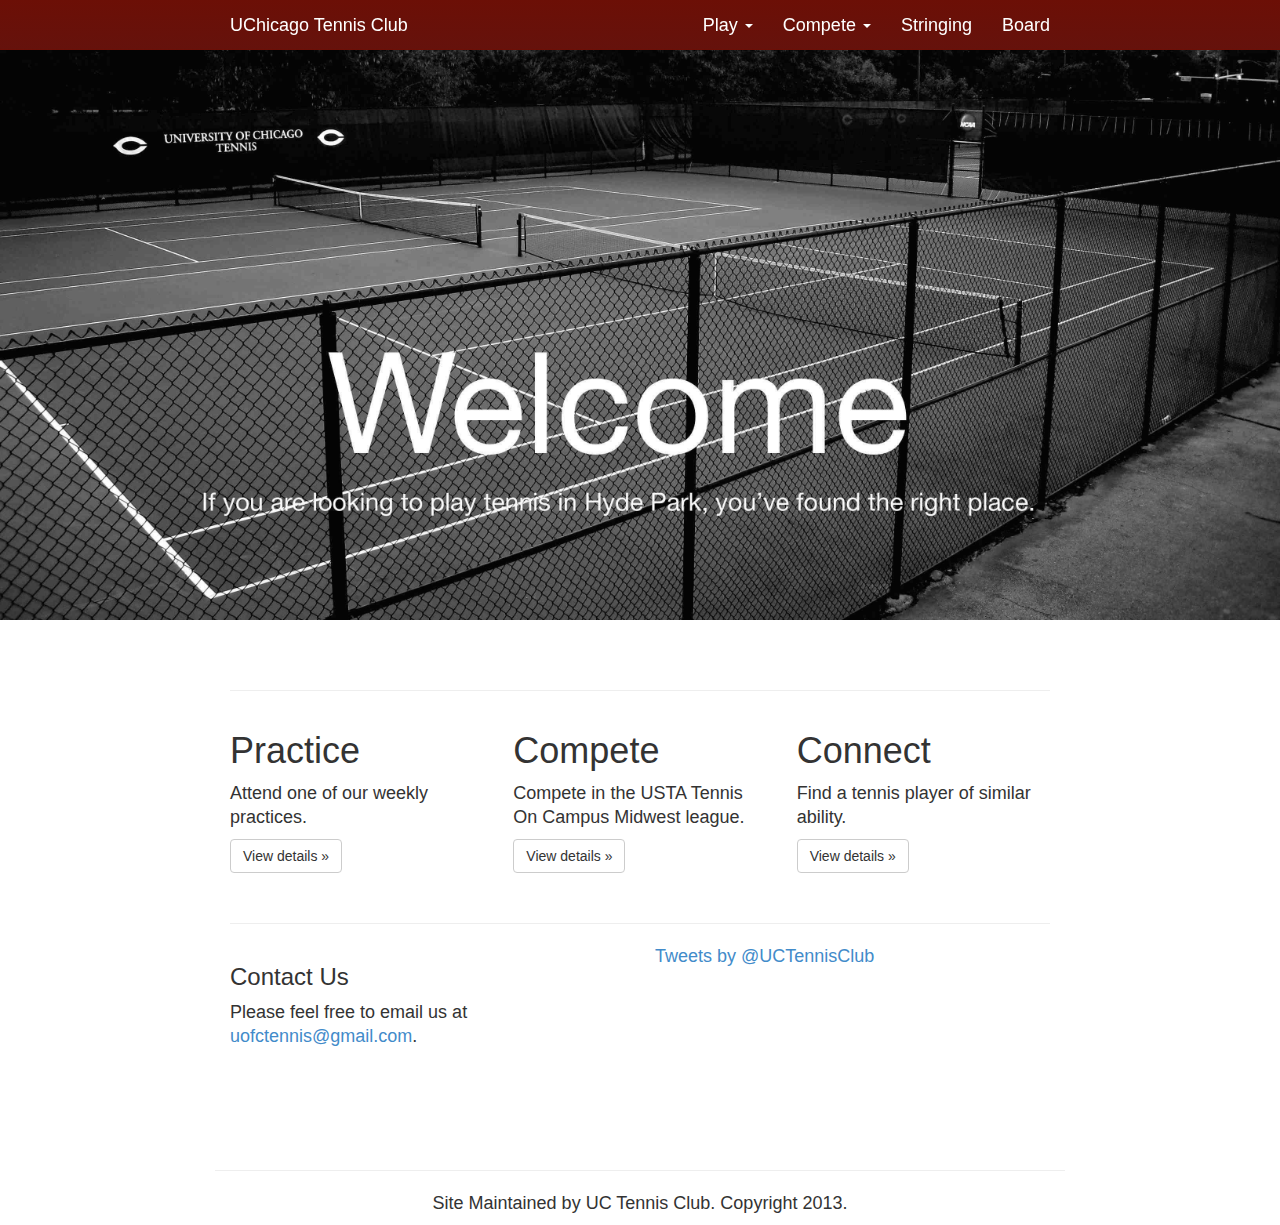
<file: index.html>
<!DOCTYPE html>
<html lang="en">
<head>
	<meta http-equiv="Content-Type" content="text/html;charset=utf-8" />
	<title>University of Chicago Tennis Club</title>
	<meta name="description" content="The University of Chicago Tennis Club">
	<meta name="author" content="Loic Sharma">

	<link href="css/bootstrap.css" rel="stylesheet" type="text/css" />
	<link href="css/style.css" rel="stylesheet" type="text/css" />
	<meta name="viewport" content="width=device-width, initial-scale=1">
	<script>
	  (function(i,s,o,g,r,a,m){i['GoogleAnalyticsObject']=r;i[r]=i[r]||function(){
	  (i[r].q=i[r].q||[]).push(arguments)},i[r].l=1*new Date();a=s.createElement(o),
	  m=s.getElementsByTagName(o)[0];a.async=1;a.src=g;m.parentNode.insertBefore(a,m)
	  })(window,document,'script','//www.google-analytics.com/analytics.js','ga');

	  ga('create', 'UA-41738668-1', 'auto');
	  ga('send', 'pageview');

	</script>
</head>

<body>
	<nav class="navbar navbar-fixed-top" role="navigation">
	  <div class="container">
	    <!-- Brand and toggle get grouped for better mobile display -->
	    <div class="navbar-header">
	      <button type="button" class="navbar-toggle" data-toggle="collapse" data-target="#bs-example-navbar-collapse-1">
	        <span class="sr-only">Toggle navigation</span>
	        <span class="icon-bar"></span>
	        <span class="icon-bar"></span>
	        <span class="icon-bar"></span>
	      </button>
	      <a class="navbar-brand" href="index.html">UChicago Tennis Club</a>
	    </div>

	    <!-- Collect the nav links, forms, and other content for toggling -->
	    <div class="collapse navbar-collapse" id="bs-example-navbar-collapse-1">
	      <ul class="nav navbar-nav navbar-right">
	        <li class="dropdown">
	          <a href="#" class="dropdown-toggle" data-toggle="dropdown">Play <b class="caret"></b></a>
	          <ul class="dropdown-menu">
	            <li><a href="practices.html">Weekly Practices</a></li>
	            <li><a href="playercontactlist.html">Player Contact List</a></li>
	          </ul>
	        </li>
	        <li class="dropdown">
	          <a href="#" class="dropdown-toggle" data-toggle="dropdown">Compete <b class="caret"></b></a>
	          <ul class="dropdown-menu">
	            <li><a href="competitiveplay.html">Competitive Play</a></li>
	            <li><a href="springtournament.html">Annual Spring Tournament</a></li>
	          </ul>
	        </li>
	        <li><a href="stringing.html">Stringing</a></li>
	        <li><a href="board.html">Board</a></li>
	      </ul>
	    </div><!-- /.navbar-collapse -->
	  </div><!-- /.container-fluid -->
	</nav>

	<div>
		<img src="images/header.jpg" style="width:100%">
	</div>

	<div class="container" style="padding-top: 50px">
		<hr>

		<div class="row" style="padding-bottom: 30px">
			<div class="col-lg-4">
				<h1>Practice</h1>
				<p>Attend one of our weekly practices.</p>
				<a class="btn btn-default" href="practices.html" role="button">View details »</a>
			</div>

			<div class="col-lg-4">
				<h1>Compete</h1>
				<p>Compete in the USTA Tennis On Campus Midwest league.</p>
				<a class="btn btn-default" href="competitiveplay.html" role="button">View details »</a>
			</div>

			<div class="col-lg-4">
				<h1>Connect</h1>
				<p>Find a tennis player of similar ability.</p>
				<a class="btn btn-default" href="playercontactlist.html" role="button">View details »</a>
			</div>
		</div>

		<hr>

		<div class="row">
			<div class="col-lg-6">
				<h3>Contact Us</h3>
				<p>Please feel free to email us at <a href="mailto:uofctennis@gmail.com">uofctennis@gmail.com</a>.</p><br>
				<iframe src="//www.facebook.com/plugins/likebox.php?href=https%3A%2F%2Fwww.facebook.com%2Fuchicagotennisclub&amp;width=300&amp;height=62&amp;colorscheme=light&amp;show_faces=false&amp;header=true&amp;stream=false&amp;show_border=true" scrolling="no" frameborder="0" style="border:none; overflow:hidden; width:300px; height:62px;" allowTransparency="true"></iframe>
			</div>

			<div class="col-lg-6">
				<div class="news">
					<a class="twitter-timeline" href="https://twitter.com/UCTennisClub" data-widget-id="474706975675002880">Tweets by @UCTennisClub</a>
					<script>!function(d,s,id){var js,fjs=d.getElementsByTagName(s)[0],p=/^http:/.test(d.location)?'http':'https';if(!d.getElementById(id)){js=d.createElement(s);js.id=id;js.src=p+"://platform.twitter.com/widgets.js";fjs.parentNode.insertBefore(js,fjs);}}(document,"script","twitter-wjs");</script>
				</div>
			</div>
		</div>

		<div class="row">
			<hr>
			<footer>
				<p>Site Maintained by UC Tennis Club. Copyright 2013.</p>
			</footer>
		</div>
		<!--/row-->
	</div>
	<!--/container-->

	<!-- jQuery (necessary for Bootstrap's JavaScript plugins) -->
    <script src="https://ajax.googleapis.com/ajax/libs/jquery/1.11.0/jquery.min.js"></script>
    <!-- Include all compiled plugins (below), or include individual files as needed -->
    <script src="http://netdna.bootstrapcdn.com/bootstrap/3.1.1/js/bootstrap.min.js"></script>

    <script>
		var d = new Date();
		var n = d.getDay();
		var practiceday;
		if (n==2) {
			practiceday = "Yes";
			bgcolor = "#dff0d8";
			textcolor = "#3c763d";
		} else if (n==5) {
			practiceday = "Yes";
			bgcolor = "#dff0d8";
			textcolor = "#3c763d";
		} else if (n==0) {
			practiceday = "Yes";
			bgcolor = "#dff0d8";
			textcolor = "#3c763d";
		} else {
			practiceday = "No";
			bgcolor = "#f2dede";
			textcolor = "#a94442";
		}
		document.getElementById("practice").innerHTML = practiceday;
		document.getElementById("jumbotron").style.background = bgcolor;
		document.getElementById("jumbotron").style.color = textcolor;
	</script>

</body>
</html>
</file>
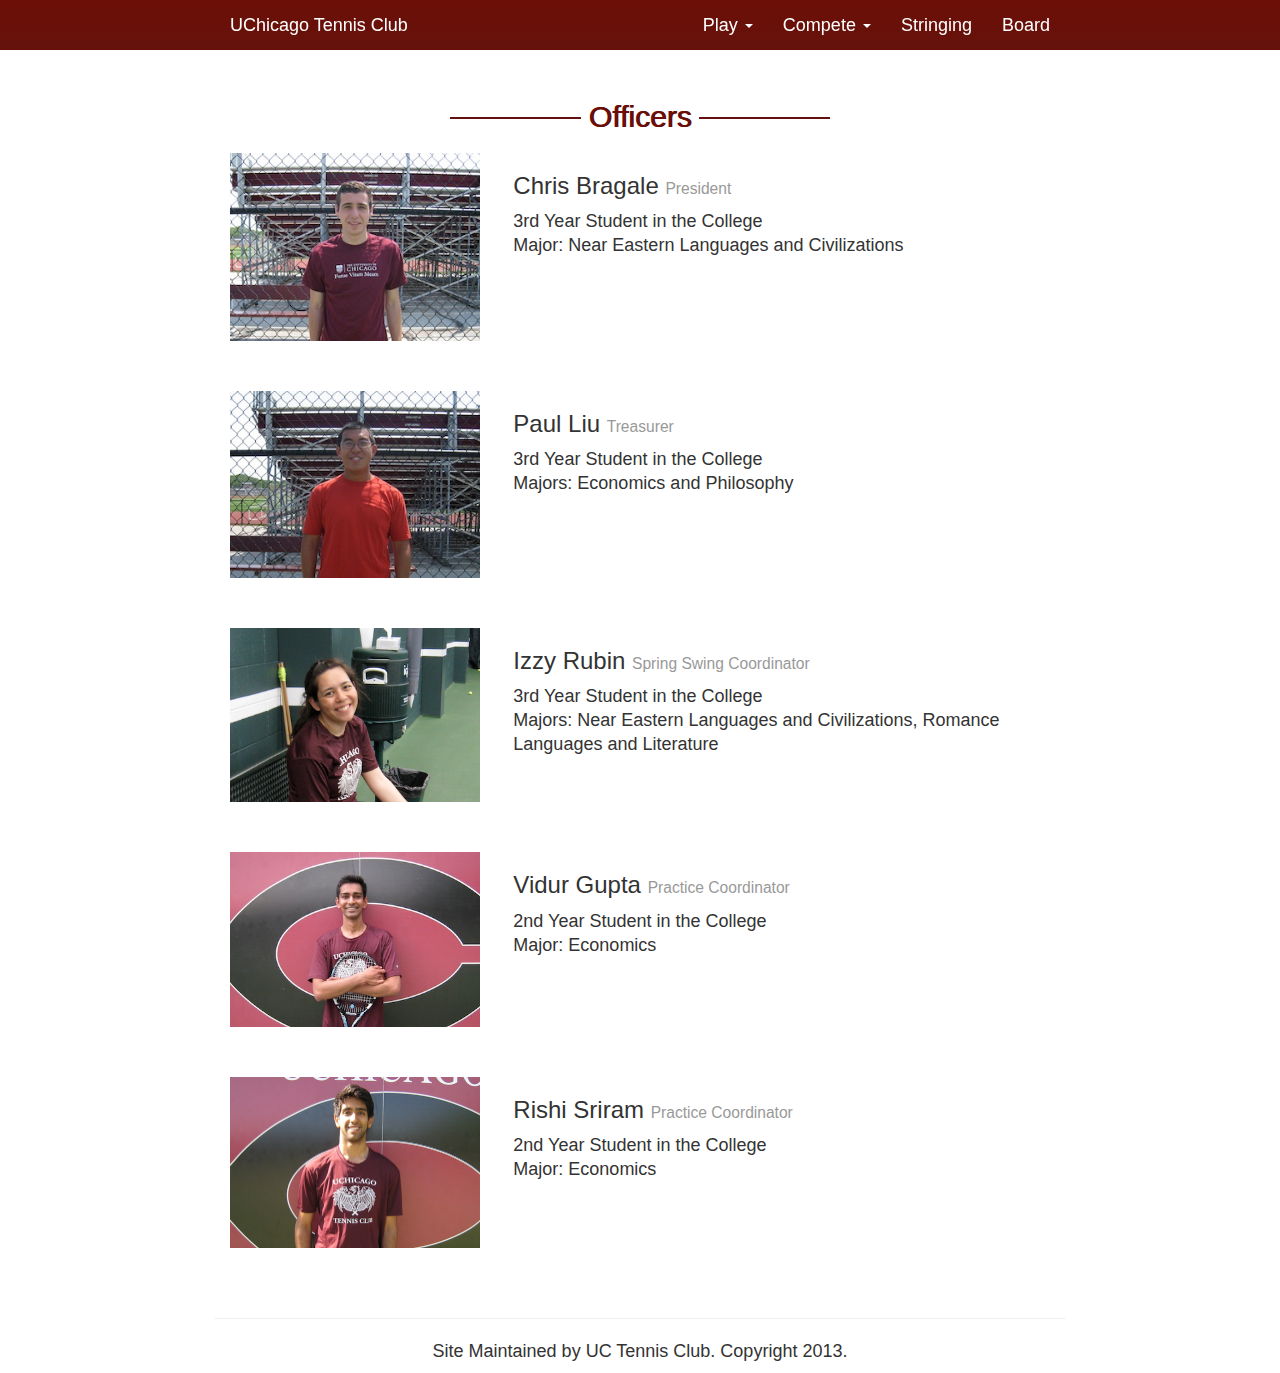
<file: board.html>
<!DOCTYPE html>
<html lang="en">
<head>
	<meta http-equiv="Content-Type" content="text/html;charset=utf-8" />
	<title>University of Chicago Tennis Club</title>
	<meta name="description" content="The University of Chicago Tennis Club">
	<meta name="author" content="Loic Sharma">

	<link href="css/bootstrap.css" rel="stylesheet" type="text/css" />
	<link href="css/style.css" rel="stylesheet" type="text/css" />
	<meta name="viewport" content="width=device-width, initial-scale=1">
	<script>
	  (function(i,s,o,g,r,a,m){i['GoogleAnalyticsObject']=r;i[r]=i[r]||function(){
	  (i[r].q=i[r].q||[]).push(arguments)},i[r].l=1*new Date();a=s.createElement(o),
	  m=s.getElementsByTagName(o)[0];a.async=1;a.src=g;m.parentNode.insertBefore(a,m)
	  })(window,document,'script','//www.google-analytics.com/analytics.js','ga');

	  ga('create', 'UA-41738668-1', 'auto');
	  ga('send', 'pageview');

	</script>

	<script href="js/bootstrap.js" type="text/javascript"></script>
</head>

<body>
	<nav class="navbar navbar-fixed-top" role="navigation">
	  <div class="container">
	    <!-- Brand and toggle get grouped for better mobile display -->
	    <div class="navbar-header">
	      <button type="button" class="navbar-toggle" data-toggle="collapse" data-target="#bs-example-navbar-collapse-1">
	        <span class="sr-only">Toggle navigation</span>
	        <span class="icon-bar"></span>
	        <span class="icon-bar"></span>
	        <span class="icon-bar"></span>
	      </button>
	      <a class="navbar-brand" href="index.html">UChicago Tennis Club</a>
	    </div>

	    <!-- Collect the nav links, forms, and other content for toggling -->
	    <div class="collapse navbar-collapse" id="bs-example-navbar-collapse-1">
	      <ul class="nav navbar-nav navbar-right">
	        <li class="dropdown">
	          <a href="#" class="dropdown-toggle" data-toggle="dropdown">Play <b class="caret"></b></a>
	          <ul class="dropdown-menu">
	            <li><a href="practices.html">Weekly Practices</a></li>
	            <li><a href="playercontactlist.html">Player Contact List</a></li>
	          </ul>
	        </li>
	        <li class="dropdown">
	          <a href="#" class="dropdown-toggle" data-toggle="dropdown">Compete <b class="caret"></b></a>
	          <ul class="dropdown-menu">
	            <li><a href="competitiveplay.html">Competitive Play</a></li>
	            <li><a href="springtournament.html">Annual Spring Tournament</a></li>
	          </ul>
	        </li>
	        <li><a href="stringing.html">Stringing</a></li>
	        <li class="active"><a href="board.html">Board</a></li>
	      </ul>
	    </div><!-- /.navbar-collapse -->
	  </div><!-- /.container-fluid -->
	</nav>

	<div class="container">
		<div class="row">
			<div class="col-lg-12" style="padding-top:80px">
				<h2><span>Officers</span></h2>
				
				<div class="row" style="margin-bottom:50px">
					<div class="col-sm-4">
						<img src="images/VP.jpg" width="250px">
					</div>
					<div class="col-sm-8">
						<h3 class="officer-name">Chris Bragale <small>President</small></h3>
						<span class="info">3rd Year Student in the College<br>Major: Near Eastern Languages and Civilizations</span>
					</div>
				</div>
				
				<div class="row" style="margin-bottom:50px">
					<div class="col-sm-4">
						<img src="images/socialchair.jpg" width="250px">
					</div>
					<div class="col-sm-8">
						<h3 class="officer-name">Paul Liu <small>Treasurer</small></h3>
						<span class="info">3rd Year Student in the College<br>Majors: Economics and Philosophy</span>
					</div>
				</div>
				
				<div class="row" style="margin-bottom:50px">
					<div class="col-sm-4">
						<img src="images/secretary.jpg" width="250px">
					</div>
					<div class="col-sm-8">
						<h3 class="officer-name">Izzy Rubin <small>Spring Swing Coordinator</small></h3>
						<span class="info">3rd Year Student in the College<br>Majors: Near Eastern Languages and Civilizations, Romance Languages and Literature</span>
					</div>
				</div>
			 
				<div class="row" style="margin-bottom:50px">
					<div class="col-sm-4">
						<img src="images/practicecoordinator.jpg" width="250px">
					</div>
					<div class="col-sm-8">
						<h3 class="officer-name">Vidur Gupta <small>Practice Coordinator</small></h3>
						<span class="info">2nd Year Student in the College<br>Major: Economics</span>
					</div>
				</div>
				
				<div class="row" style="margin-bottom:50px">
					<div class="col-sm-4">
						<img src="images/practicecoordinator2.jpg" width="250px">
					</div>
					<div class="col-sm-8">
						<h3 class="officer-name">Rishi Sriram <small>Practice Coordinator</small></h3>
						<span class="info">2nd Year Student in the College<br>Major: Economics</span>
					</div>
				</div>
			</div>
		</div>

		<div class="row">
			<hr>
			<footer>
				<p>Site Maintained by UC Tennis Club. Copyright 2013.</p>
			</footer>

		</div>
		<!--/row-->
	</div>
	<!--/container-->

	<!-- jQuery (necessary for Bootstrap's JavaScript plugins) -->
    <script src="https://ajax.googleapis.com/ajax/libs/jquery/1.11.0/jquery.min.js"></script>
    <!-- Include all compiled plugins (below), or include individual files as needed -->
    <script src="http://netdna.bootstrapcdn.com/bootstrap/3.1.1/js/bootstrap.min.js"></script>

</body>
</html>
</file>
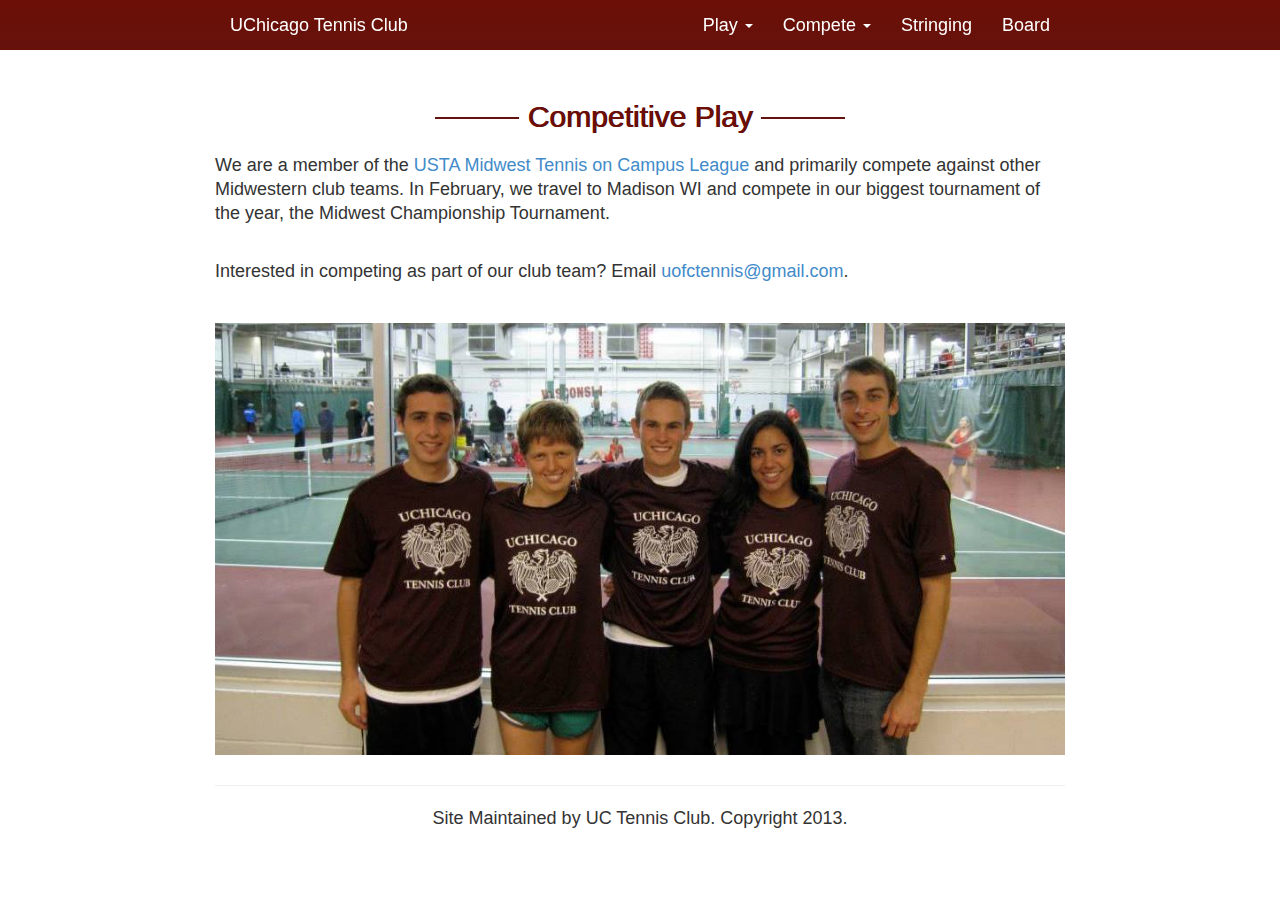
<file: competitiveplay.html>
<!DOCTYPE html>
<html lang="en">
<head>
  <meta http-equiv="Content-Type" content="text/html;charset=utf-8" />
  <title>University of Chicago Tennis Club</title>
  <meta name="description" content="The University of Chicago Tennis Club">
  <meta name="author" content="Loic Sharma">

  <link href="css/bootstrap.css" rel="stylesheet" type="text/css" />
  <link href="css/style.css" rel="stylesheet" type="text/css" />
  <meta name="viewport" content="width=device-width, initial-scale=1">
  <script href="js/bootstrap.js" type="text/javascript"></script>
  <script>
    (function(i,s,o,g,r,a,m){i['GoogleAnalyticsObject']=r;i[r]=i[r]||function(){
    (i[r].q=i[r].q||[]).push(arguments)},i[r].l=1*new Date();a=s.createElement(o),
    m=s.getElementsByTagName(o)[0];a.async=1;a.src=g;m.parentNode.insertBefore(a,m)
    })(window,document,'script','//www.google-analytics.com/analytics.js','ga');

    ga('create', 'UA-41738668-1', 'auto');
    ga('send', 'pageview');

</script>
</head>

<body>
  <nav class="navbar navbar-fixed-top" role="navigation">
    <div class="container">
      <!-- Brand and toggle get grouped for better mobile display -->
      <div class="navbar-header">
        <button type="button" class="navbar-toggle" data-toggle="collapse" data-target="#bs-example-navbar-collapse-1">
          <span class="sr-only">Toggle navigation</span>
          <span class="icon-bar"></span>
          <span class="icon-bar"></span>
          <span class="icon-bar"></span>
        </button>
        <a class="navbar-brand" href="index.html">UChicago Tennis Club</a>
      </div>

      <!-- Collect the nav links, forms, and other content for toggling -->
      <div class="collapse navbar-collapse" id="bs-example-navbar-collapse-1">
        <ul class="nav navbar-nav navbar-right">
          <li class="dropdown">
            <a href="#" class="dropdown-toggle" data-toggle="dropdown">Play <b class="caret"></b></a>
            <ul class="dropdown-menu">
              <li><a href="practices.html">Weekly Practices</a></li>
              <li><a href="playercontactlist.html">Player Contact List</a></li>
            </ul>
          </li>
          <li class="dropdown">
            <a href="#" class="dropdown-toggle" data-toggle="dropdown">Compete <b class="caret"></b></a>
            <ul class="dropdown-menu">
              <li><a href="competitiveplay.html">Competitive Play</a></li>
              <li><a href="springtournament.html">Annual Spring Tournament</a></li>
            </ul>
          </li>
          <li><a href="stringing.html">Stringing</a></li>
          <li><a href="board.html">Board</a></li>
        </ul>
      </div><!-- /.navbar-collapse -->
    </div><!-- /.container-fluid -->
  </nav>

  <div class="container" style="padding-top:80px">
    <div class="row">
      <div id="competition">
        <h2><span>Competitive Play</span></h2>
        <p>We are a member of the <a href="http://www.midwest.usta.com/collegiate/tennis_on_campus"> USTA Midwest Tennis on Campus League</a> and primarily compete against other Midwestern club teams. In February, we travel to Madison WI and compete in our biggest tournament of the year, the Midwest Championship Tournament. </p><br>
        <p>Interested in competing as part of our club team? Email <a href="mailto:uofctennis@gmail.com">uofctennis@gmail.com</a>.</p>    
        <p style="padding-top:30px"><img src="images/compete.jpg" width="100%"></p>
      </div>
    </div>

    <div class="row">
      <hr>
      <footer>
        <p>Site Maintained by UC Tennis Club. Copyright 2013.</p>
      </footer>
    </div>
    <!--/row-->
  </div>
  <!--/container-->

  <!-- jQuery (necessary for Bootstrap's JavaScript plugins) -->
  <script src="https://ajax.googleapis.com/ajax/libs/jquery/1.11.0/jquery.min.js"></script>
  <!-- Include all compiled plugins (below), or include individual files as needed -->
  <script src="http://netdna.bootstrapcdn.com/bootstrap/3.1.1/js/bootstrap.min.js"></script>

</body>
</html>
</file>
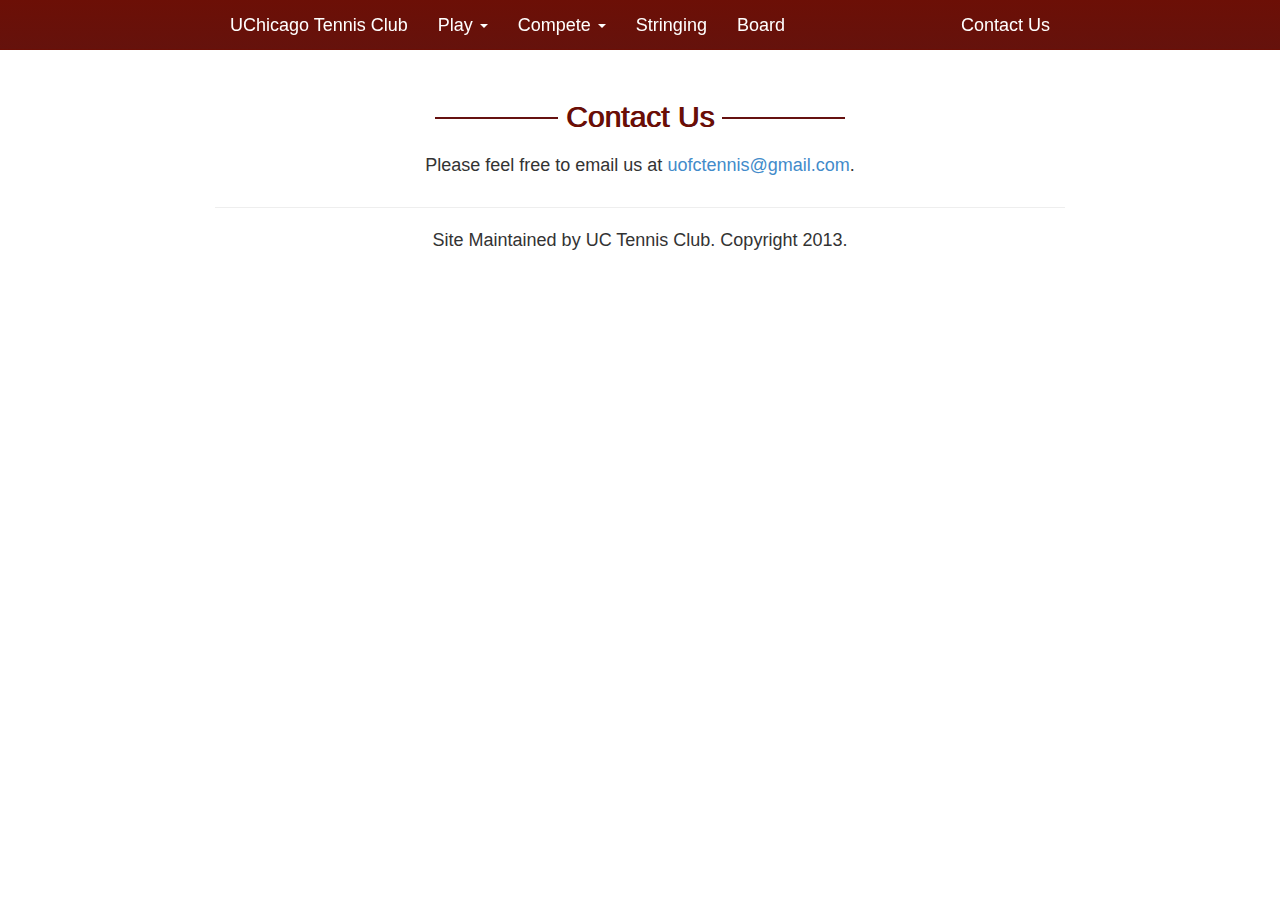
<file: contact.html>
<!DOCTYPE html>
<html lang="en">
<head>
  <meta http-equiv="Content-Type" content="text/html;charset=utf-8" />
  <title>University of Chicago Tennis Club</title>
  <meta name="description" content="The University of Chicago Tennis Club">
  <meta name="author" content="Loic Sharma">

  <link href="css/bootstrap.css" rel="stylesheet" type="text/css" />
  <link href="css/style.css" rel="stylesheet" type="text/css" />
  <meta name="viewport" content="width=device-width, initial-scale=1">

  <script href="js/bootstrap.js" type="text/javascript"></script>
</head>

<body>
  <nav class="navbar navbar-fixed-top" role="navigation">
    <div class="container">
      <!-- Brand and toggle get grouped for better mobile display -->
      <div class="navbar-header">
        <button type="button" class="navbar-toggle" data-toggle="collapse" data-target="#bs-example-navbar-collapse-1">
          <span class="sr-only">Toggle navigation</span>
          <span class="icon-bar"></span>
          <span class="icon-bar"></span>
          <span class="icon-bar"></span>
        </button>
        <a class="navbar-brand" href="index.html">UChicago Tennis Club</a>
      </div>

      <!-- Collect the nav links, forms, and other content for toggling -->
      <div class="collapse navbar-collapse" id="bs-example-navbar-collapse-1">
        <ul class="nav navbar-nav">
          <li class="dropdown">
            <a href="#" class="dropdown-toggle" data-toggle="dropdown">Play <b class="caret"></b></a>
            <ul class="dropdown-menu">
              <li><a href="practices.html">Weekly Practices</a></li>
              <li><a href="playercontactlist.html">Player Contact List</a></li>
            </ul>
          </li>
          <li class="dropdown">
            <a href="#" class="dropdown-toggle" data-toggle="dropdown">Compete <b class="caret"></b></a>
            <ul class="dropdown-menu">
              <li><a href="competitiveplay.html">Competitive Play</a></li>
              <li><a href="springtournament.html">Annual Spring Tournament</a></li>
            </ul>
          </li>
          <li><a href="stringing.html">Stringing</a></li>
          <li><a href="board.html">Board</a></li>
        </ul>
        <ul class="nav navbar-nav navbar-right">
          <li><a href="#">Contact Us</a></li>
        </ul>
      </div><!-- /.navbar-collapse -->
    </div><!-- /.container-fluid -->
  </nav>

  <div class="container" style="padding-top:80px">
    <div class="row">
      <div id="competition">
        <h2><span>Contact Us</span></h2>
        <p style="text-align:center">Please feel free to email us at <a href="mailto:uofctennis@gmail.com">uofctennis@gmail.com</a>.</p>
      </div>
    </div>

    <div class="row">
      <hr>
      <footer>
        <p>Site Maintained by UC Tennis Club. Copyright 2013.</p>
      </footer>
    </div>
    <!--/row-->
  </div>
  <!--/container-->

  <!-- jQuery (necessary for Bootstrap's JavaScript plugins) -->
  <script src="https://ajax.googleapis.com/ajax/libs/jquery/1.11.0/jquery.min.js"></script>
  <!-- Include all compiled plugins (below), or include individual files as needed -->
  <script src="http://netdna.bootstrapcdn.com/bootstrap/3.1.1/js/bootstrap.min.js"></script>

</body>
</html>
</file>
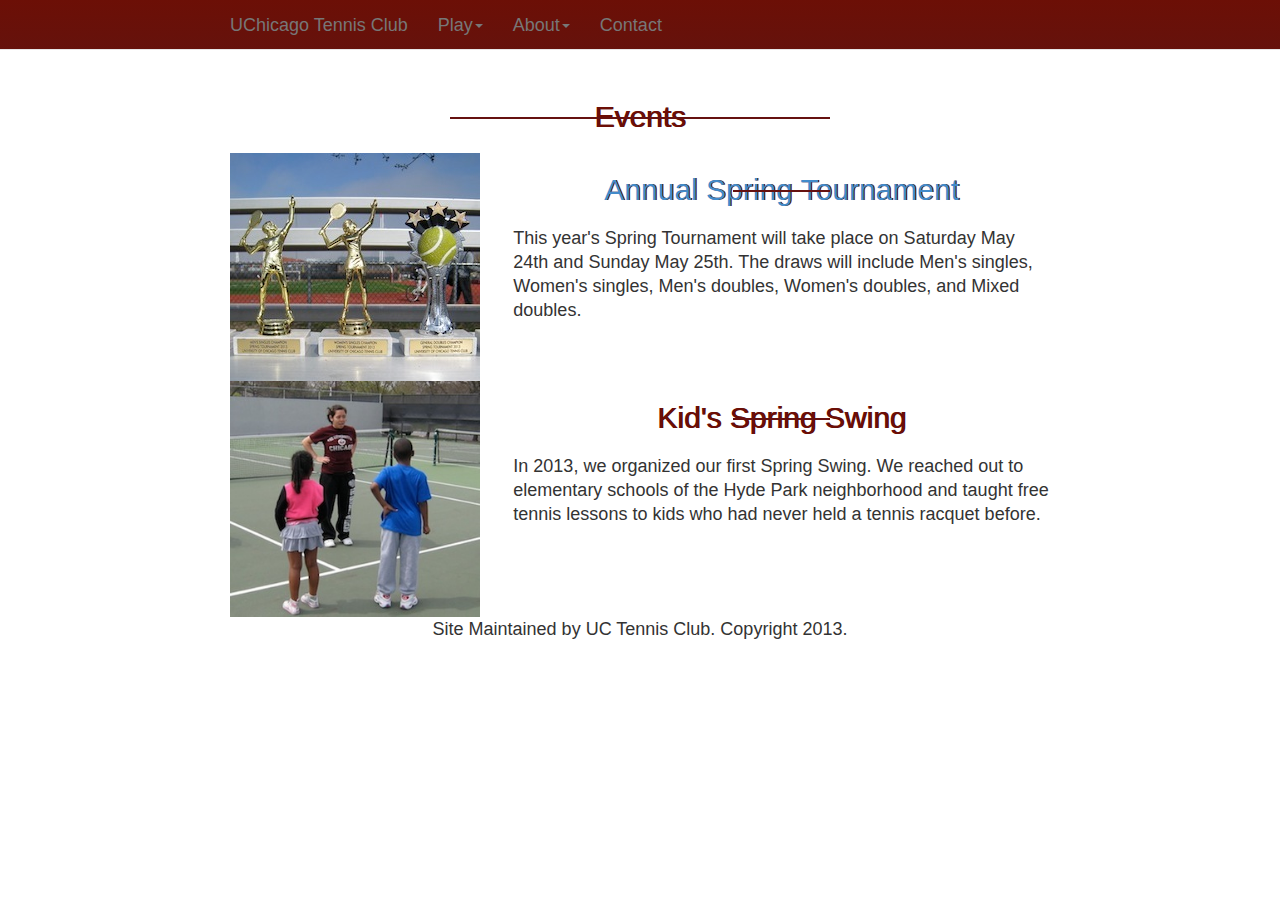
<file: events.html>
<!DOCTYPE html>
<html lang="en">
<head>
	<meta http-equiv="Content-Type" content="text/html;charset=utf-8" />
	<title>University of Chicago Tennis Club</title>
	<meta name="description" content="The University of Chicago Tennis Club">
	<meta name="author" content="Loic Sharma">

	<link href="css/bootstrap.css" rel="stylesheet" type="text/css" />
	<link href="css/style.css" rel="stylesheet" type="text/css" />
	<meta name="viewport" content="width=device-width, initial-scale=1">
	<script href="js/bootstrap.js" type="text/javascript"></script>
	<script>
	  (function(i,s,o,g,r,a,m){i['GoogleAnalyticsObject']=r;i[r]=i[r]||function(){
	  (i[r].q=i[r].q||[]).push(arguments)},i[r].l=1*new Date();a=s.createElement(o),
	  m=s.getElementsByTagName(o)[0];a.async=1;a.src=g;m.parentNode.insertBefore(a,m)
	  })(window,document,'script','//www.google-analytics.com/analytics.js','ga');

	  ga('create', 'UA-41738668-1', 'auto');
	  ga('send', 'pageview');
	</script>
</head>

<body>
	<div class="navbar navbar-default navbar-fixed-top" role="navigation">
		<div class="container">
			<div class="navbar-header">
				<a class="navbar-brand" href="index.html">UChicago Tennis Club</a>
			</div>

			<div class="collapse navbar-collapse">
				<ul class="nav navbar-nav">
					<li class="dropdown"><a href="practices.html" class="dropdown-toggle" data-toggle="dropdown">Play<b class="caret"></b></a>
				        <ul class="dropdown-menu">
				            <li><a href="practices.html">Practices</a></li>
				            <li><a href="competitiveplay.html">Competitive Play</a></li>
				            <li><a href="springtournament.html">Annual Spring Tournament</a></li>
				            <li><a href="playercontactlist.html">Player Contact List</a></li>
				        </ul>
	        		</li>
	        		<li class="About"><a href="board.html" class="dropdown-toggle" data-toggle="dropdown">About<b class="caret"></b></a>
	        			<ul class="dropdown-menu">
	            			<li><a href="board.html">Board</a></li>
	        			</ul>
	        		</li>
					<li><a href="contact.html">Contact</a></li>
				</ul>
			</div>
		</div>
	</div>
	
	<div class="container">
		<div class="row" style="padding-top:80px">
			<div class="col-lg-12">
				<h2>Events</h2> 
				<div class="row">
					<div class="col-lg-4">
						<img src="images/trophies.jpg" width="250px">
					</div>
					<div class="col-lg-8">
						<h2 class="event-name"><a href="springtournament.html">Annual Spring Tournament</a></h2>
						<p class="info">This year's Spring Tournament will take place on Saturday May 24th and Sunday May 25th. The draws will include Men's singles, Women's singles, Men's doubles, Women's doubles, and Mixed doubles.</p><br>
					</div>
				</div>
				<div class="row">
					<div class="col-lg-4">
						<img src="images/kids.jpg" width="250px">
					</div>
					<div class="col-lg-8">
						<h2 class="event-name">Kid's Spring Swing</h2>
						<p class="info">In 2013, we organized our first Spring Swing. We reached out to elementary schools of the Hyde Park neighborhood and taught free tennis lessons to kids who had never held a tennis racquet before.</p><br>
					</div>
				</div>
			</div>

			<hr>
			<footer>
				<p>Site Maintained by UC Tennis Club. Copyright 2013.</p>
			</footer>
		</div>
		<!--/row-->
	</div>
	<!--/container-->

	<script src="http://ajax.googleapis.com/ajax/libs/jquery/1.7.1/jquery.min.js"></script>

</body>
</html>
</file>
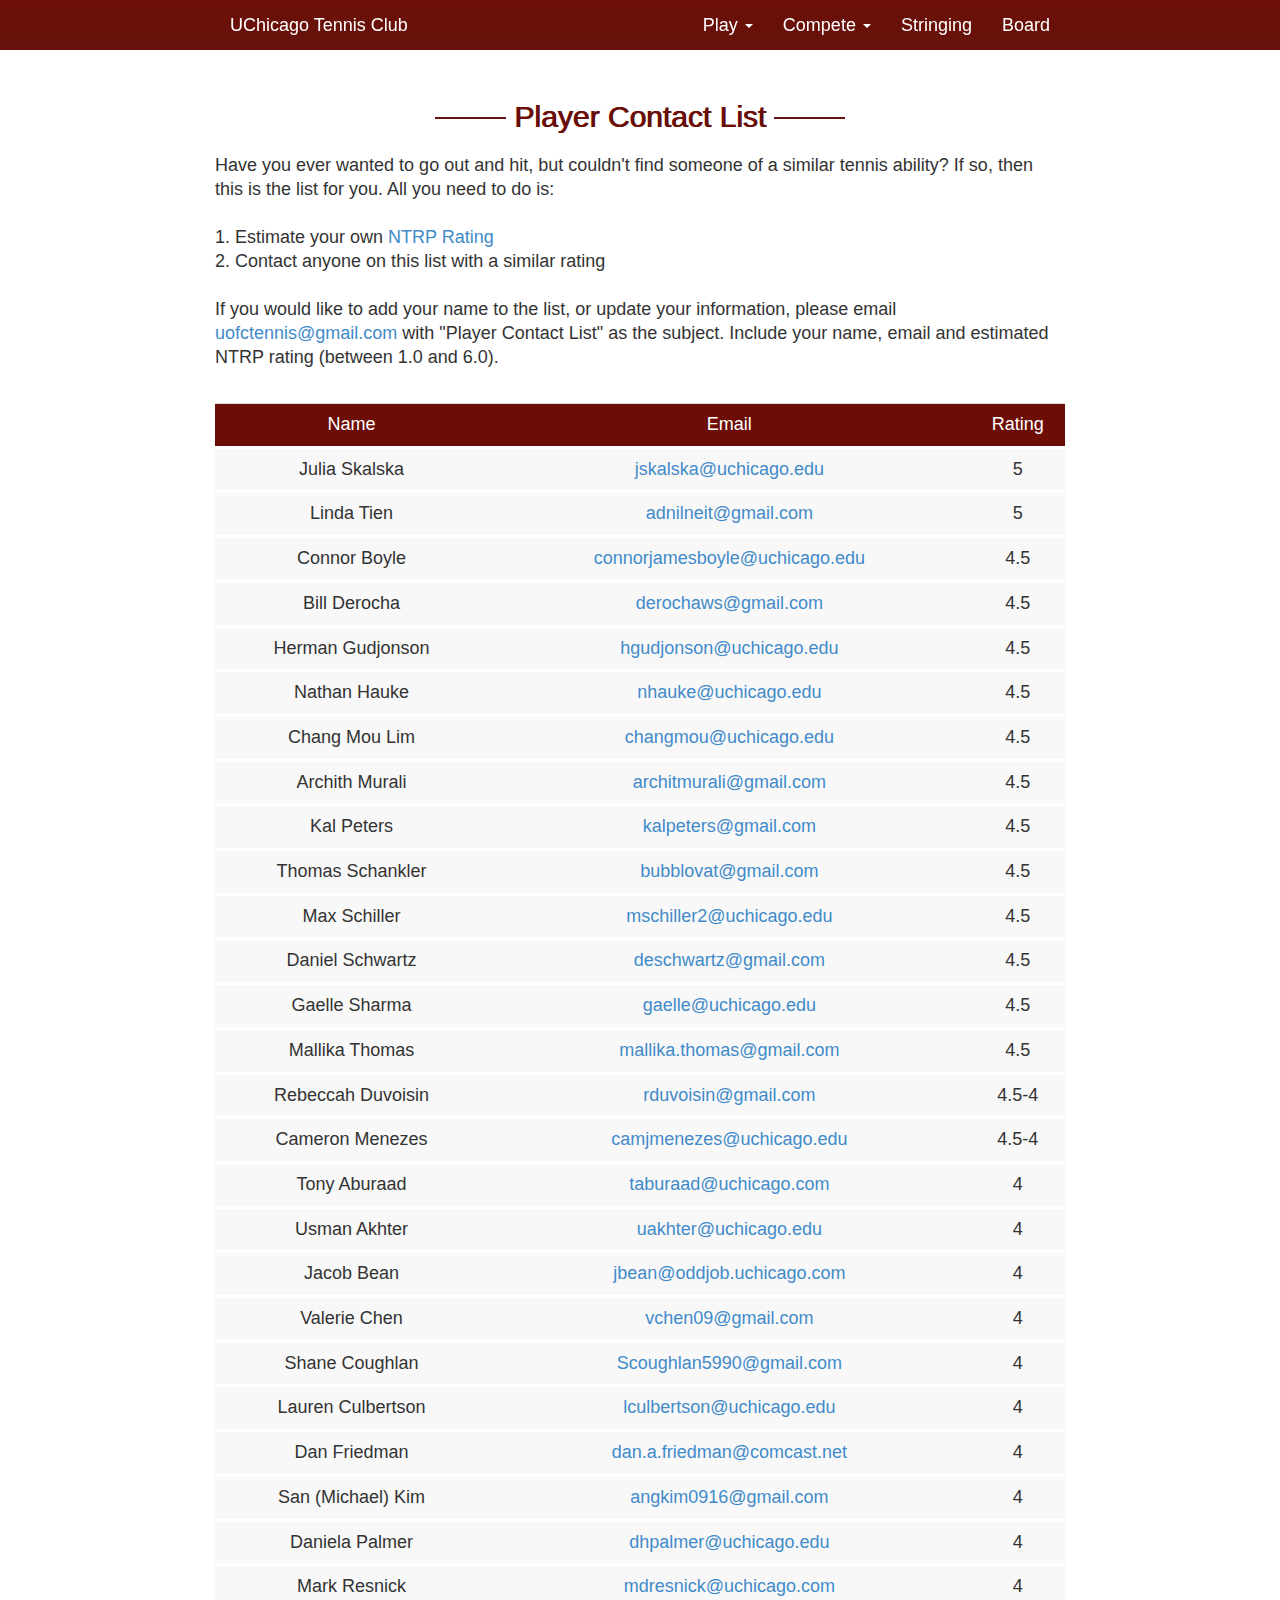
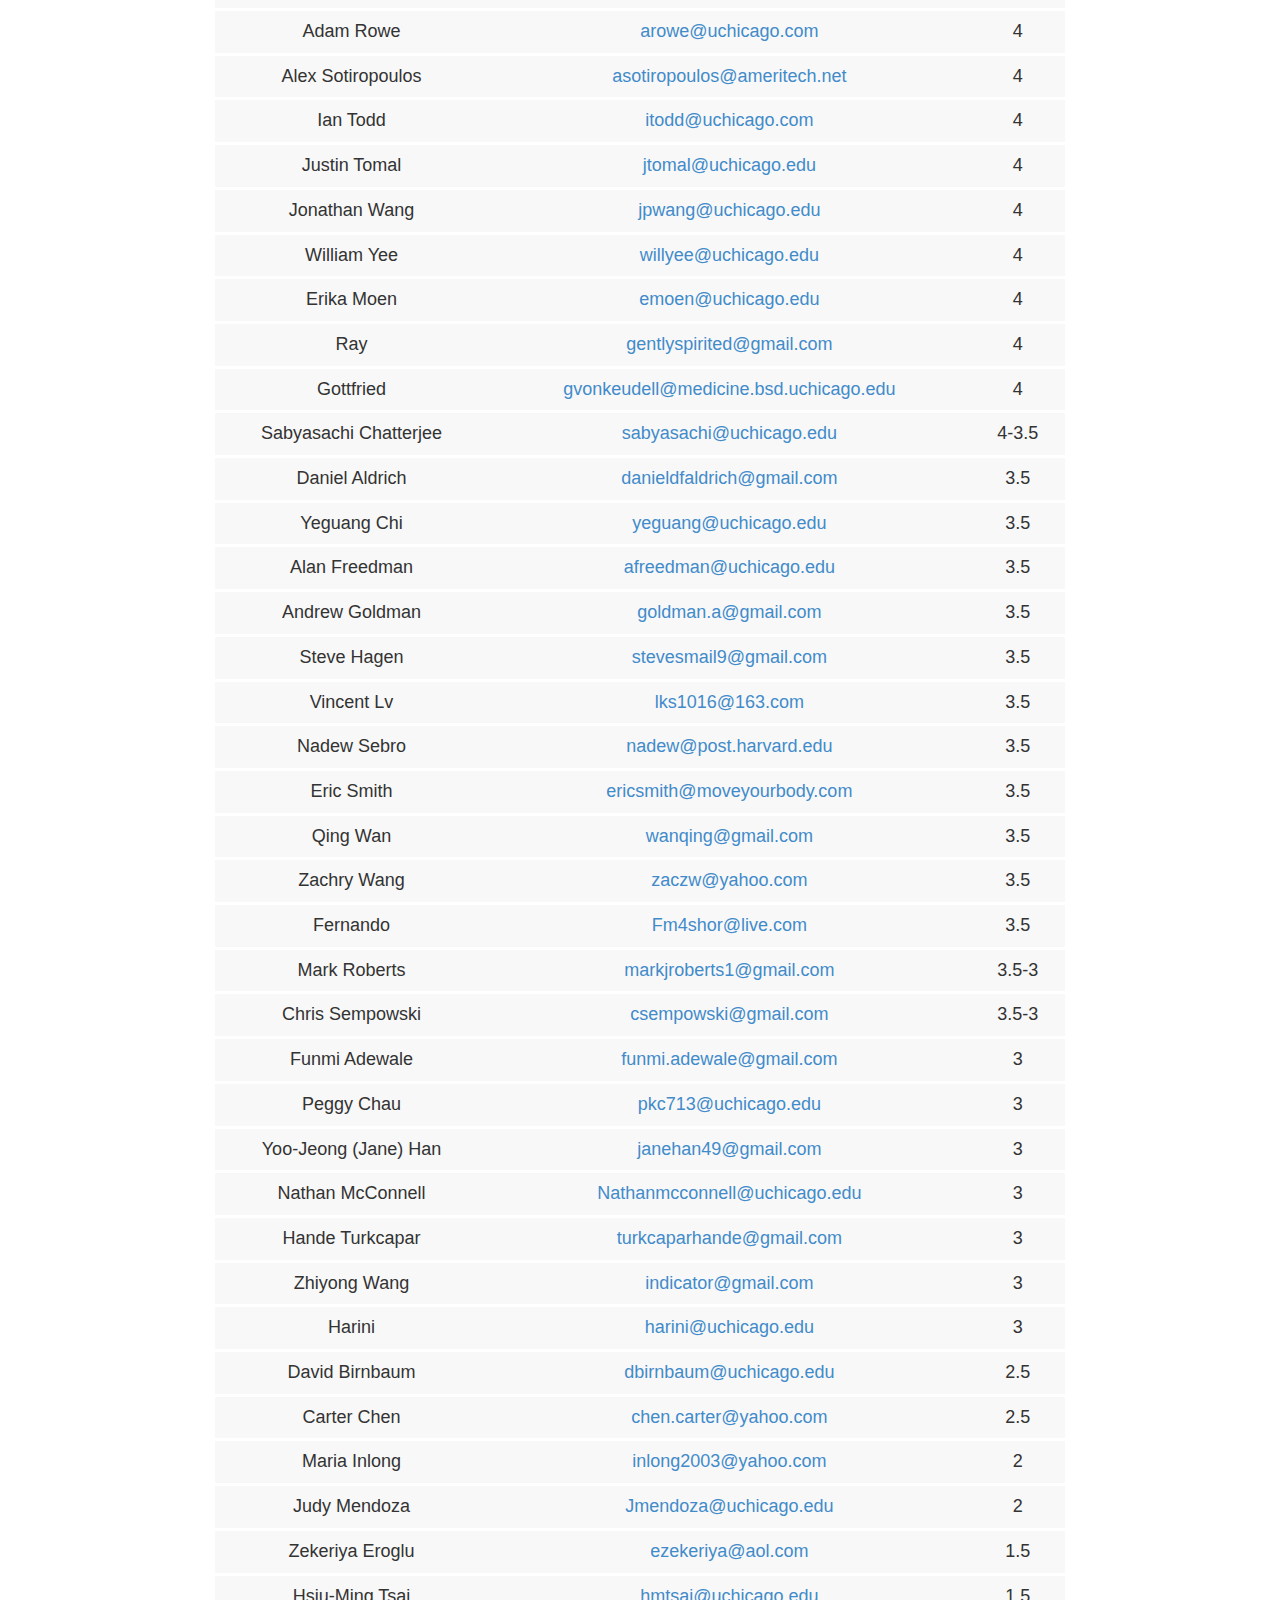
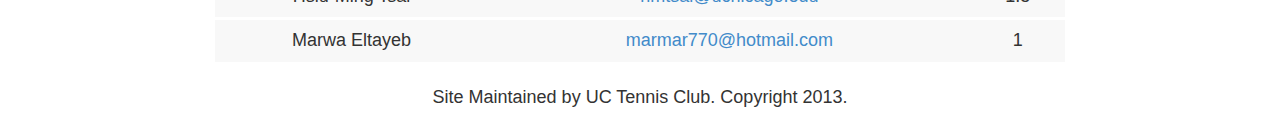
<file: playercontactlist.html>
<!DOCTYPE html>
<html lang="en">
<head>
  <meta http-equiv="Content-Type" content="text/html;charset=utf-8" />
  <title>University of Chicago Tennis Club</title>
  <meta name="description" content="The University of Chicago Tennis Club">
  <meta name="author" content="Loic Sharma">

  <link href="css/bootstrap.css" rel="stylesheet" type="text/css" />
  <link href="css/style.css" rel="stylesheet" type="text/css" />
  <meta name="viewport" content="width=device-width, initial-scale=1">
  <script href="js/bootstrap.js" type="text/javascript"></script>
  <script>
    (function(i,s,o,g,r,a,m){i['GoogleAnalyticsObject']=r;i[r]=i[r]||function(){
    (i[r].q=i[r].q||[]).push(arguments)},i[r].l=1*new Date();a=s.createElement(o),
    m=s.getElementsByTagName(o)[0];a.async=1;a.src=g;m.parentNode.insertBefore(a,m)
    })(window,document,'script','//www.google-analytics.com/analytics.js','ga');

    ga('create', 'UA-41738668-1', 'auto');
    ga('send', 'pageview');
  </script>
</head>

<body>
  <nav class="navbar navbar-fixed-top" role="navigation">
    <div class="container">
      <!-- Brand and toggle get grouped for better mobile display -->
      <div class="navbar-header">
        <button type="button" class="navbar-toggle" data-toggle="collapse" data-target="#bs-example-navbar-collapse-1">
          <span class="sr-only">Toggle navigation</span>
          <span class="icon-bar"></span>
          <span class="icon-bar"></span>
          <span class="icon-bar"></span>
        </button>
        <a class="navbar-brand" href="index.html">UChicago Tennis Club</a>
      </div>

      <!-- Collect the nav links, forms, and other content for toggling -->
      <div class="collapse navbar-collapse" id="bs-example-navbar-collapse-1">
        <ul class="nav navbar-nav navbar-right">
          <li class="dropdown">
            <a href="#" class="dropdown-toggle" data-toggle="dropdown">Play <b class="caret"></b></a>
            <ul class="dropdown-menu">
              <li><a href="practices.html">Weekly Practices</a></li>
              <li><a href="playercontactlist.html">Player Contact List</a></li>
            </ul>
          </li>
          <li class="dropdown">
            <a href="#" class="dropdown-toggle" data-toggle="dropdown">Compete <b class="caret"></b></a>
            <ul class="dropdown-menu">
              <li><a href="competitiveplay.html">Competitive Play</a></li>
              <li><a href="springtournament.html">Annual Spring Tournament</a></li>
            </ul>
          </li>
          <li><a href="#">Stringing</a></li>
          <li><a href="board.html">Board</a></li>
        </ul>
      </div><!-- /.navbar-collapse -->
    </div><!-- /.container-fluid -->
  </nav>

  <div class="container" style="padding-top:80px">
    <div class="row" id="contactlist-table">
      <h2><span>Player Contact List</span></h2>
        <div id="contacts">
        <p>Have you ever wanted to go out and hit, but couldn't find someone of a similar tennis ability? If so, then this is the list for you. All you need to do is:<br><br>1. Estimate your own <a href="http://www.usta.com/Adult-Tennis/USTA-League/Information/About_NTRP/">NTRP Rating</a><br>2. Contact anyone on this list with a similar rating<br><br>If you would like to add your name to the list, or update your information, please email <a href="mailto:uofctennis@gmail.com">uofctennis@gmail.com</a> with "Player Contact List" as the subject. Include your name, email and estimated NTRP rating (between 1.0 and 6.0).</p>
      </div><br>

      <table class="table">
        <tbody>
          <tr>
            <th>Name</th>
            <th>Email</th>
            <th>Rating</th>
          </tr>  
          <tr>
            <td>Julia Skalska</td>
            <td>
             <a href="mailto:jskalska@uchicago.edu">jskalska@uchicago.edu</a>
            </td>
            <td>5</td>
          </tr>
          <tr>
            <td>Linda Tien</td>
            <td>
             <a href="mailto:adnilneit@gmail.com">adnilneit@gmail.com</a>
            </td>
            <td>5</td>
          </tr>
          <tr>
            <td>Connor Boyle</td>
            <td>
             <a href="mailto:connorjamesboyle@uchicago.edu">connorjamesboyle@uchicago.edu</a>
            </td>
            <td>4.5</td>
          </tr>
          <tr>
            <td>Bill Derocha</td>
            <td>
             <a href="mailto:derochaws@gmail.com">derochaws@gmail.com</a>
            </td>
            <td>4.5</td>
          </tr>
          <tr>
            <td>Herman Gudjonson</td>
            <td>
             <a href="mailto:hgudjonson@uchicago.edu">hgudjonson@uchicago.edu</a>
            </td>
            <td>4.5</td>
          </tr>
          <tr>
            <td>Nathan Hauke</td>
            <td>
             <a href="mailto:nhauke@uchicago.edu">nhauke@uchicago.edu</a>
            </td>
            <td>4.5</td>
          </tr>
          <tr>
            <td>Chang Mou Lim</td>
            <td>
             <a href="mailto:changmou@uchicago.edu">changmou@uchicago.edu</a>
            </td>
            <td>4.5</td>
          </tr>
          <tr>
            <td>Archith Murali</td>
            <td>
             <a href="mailto:architmurali@gmail.com">architmurali@gmail.com</a>
            </td>
            <td>4.5</td>
          </tr>
          <tr>
            <td>Kal Peters</td>
            <td>
             <a href="mailto:kalpeters@gmail.com">kalpeters@gmail.com</a>
            </td>
            <td>4.5</td>
          </tr>
          <tr>
            <td>Thomas Schankler</td>
            <td>
             <a href="mailto:bubblovat@gmail.com">bubblovat@gmail.com</a>
            </td>
            <td>4.5</td>
          </tr>
          <tr>
            <td>Max Schiller</td>
            <td>
             <a href="mailto:mschiller2@uchicago.edu">mschiller2@uchicago.edu</a>
            </td>
            <td>4.5</td>
          </tr>
          <tr>
            <td>Daniel Schwartz</td>
            <td>
             <a href="mailto:deschwartz@gmail.com">deschwartz@gmail.com</a>
            </td>
            <td>4.5</td>
          </tr>
          <tr>
            <td>Gaelle Sharma</td>
            <td>
             <a href="mailto:gaelle@uchicago.edu">gaelle@uchicago.edu</a>
            </td>
            <td>4.5</td>
          </tr>
          <tr>
            <td>Mallika Thomas</td>
            <td>
             <a href="mailto:mallika.thomas@gmail.com">mallika.thomas@gmail.com</a>
            </td>
            <td>4.5</td>
          </tr>
          <tr>
            <td>Rebeccah Duvoisin</td>
            <td>
             <a href="mailto:rduvoisin@gmail.com">rduvoisin@gmail.com</a>
            </td>
            <td>4.5-4</td>
          </tr>
          <tr>
            <td>Cameron Menezes</td>
            <td>
             <a href="mailto:camjmenezes@uchicago.edu">camjmenezes@uchicago.edu</a>
            </td>
            <td>4.5-4</td>
          </tr>
          <tr>
            <td>Tony Aburaad</td>
            <td>
             <a href="mailto:taburaad@uchicago.com">taburaad@uchicago.com</a>
            </td>
            <td>4</td>
          </tr>
          <tr>
            <td>Usman Akhter</td>
            <td>
             <a href="mailto:uakhter@uchicago.edu">uakhter@uchicago.edu</a>
            </td>
            <td>4</td>
          </tr>
          <tr>
            <td>Jacob Bean</td>
            <td>
             <a href="mailto:jbean@oddjob.uchicago.com">jbean@oddjob.uchicago.com</a>
            </td>
            <td>4</td>
          </tr>
          <tr>
            <td>Valerie Chen</td>
            <td>
             <a href="mailto:vchen09@gmail.com">vchen09@gmail.com</a>
            </td>
            <td>4</td>
          </tr>
          <tr>
            <td>Shane Coughlan</td>
            <td>
             <a href="mailto:Scoughlan5990@gmail.com">Scoughlan5990@gmail.com</a>
            </td>
            <td>4</td>
          </tr>
          <tr>
            <td>Lauren Culbertson</td>
            <td>
             <a href="mailto:lculbertson@uchicago.edu">lculbertson@uchicago.edu</a>
            </td>
            <td>4</td>
          </tr>
          <tr>
            <td>Dan Friedman</td>
            <td>
             <a href="mailto:dan.a.friedman@comcast.net">dan.a.friedman@comcast.net</a>
            </td>
            <td>4</td>
          </tr>
          <tr>
            <td>San (Michael) Kim</td>
            <td>
             <a href="mailto:sangkim0916@gmail.com">angkim0916@gmail.com</a>
            </td>
            <td>4</td>
          </tr>
          <tr>
            <td>Daniela Palmer</td>
            <td>
             <a href="mailto:dhpalmer@uchicago.edu">dhpalmer@uchicago.edu</a>
            </td>
            <td>4</td>
          </tr>
          <tr>
            <td>Mark Resnick</td>
            <td>
             <a href="mailto:mdresnick@uchicago.com">mdresnick@uchicago.com</a>
            </td>
            <td>4</td>
          </tr>
          <tr>
            <td>Adam Rowe</td>
            <td>
             <a href="mailto:arowe@uchicago.com">arowe@uchicago.com</a>
            </td>
            <td>4</td>
          </tr>
          <tr>
            <td>Alex Sotiropoulos</td>
            <td>
             <a href="mailto:asotiropoulos@ameritech.net">asotiropoulos@ameritech.net</a>
            </td>
            <td>4</td>
          </tr>
          <tr>
            <td>Ian Todd</td>
            <td>
             <a href="mailto:itodd@uchicago.com">itodd@uchicago.com</a>
            </td>
            <td>4</td>
          </tr>
          <tr>
            <td>Justin Tomal</td>
            <td>
             <a href="mailto:jtomal@uchicago.edu">jtomal@uchicago.edu</a>
            </td>
            <td>4</td>
          </tr>
          <tr>
            <td>Jonathan Wang</td>
            <td>
             <a href="mailto:jpwang@uchicago.edu">jpwang@uchicago.edu</a>
            </td>
            <td>4</td>
          </tr>
          <tr>
            <td>William Yee</td>
            <td>
             <a href="mailto:willyee@uchicago.edu">willyee@uchicago.edu</a>
            </td>
            <td>4</td>
          </tr>
          <tr>
            <td>Erika Moen</td>
            <td>
             <a href="mailto:emoen@uchicago.edu">emoen@uchicago.edu</a>
            </td>
            <td>4</td>
          </tr>
          <tr>
            <td>Ray</td>
            <td>
             <a href="mailto:gentlyspirited@gmail.com">gentlyspirited@gmail.com</a>
            </td>
            <td>4</td>
          </tr>
          <tr>
            <td>Gottfried</td>
            <td>
             <a href="mailto:gvonkeudell@medicine.bsd.uchicago.edu">gvonkeudell@medicine.bsd.uchicago.edu</a>
            </td>
            <td>4</td>
          </tr>
          <tr>
            <td>Sabyasachi Chatterjee</td>
            <td>
             <a href="mailto:sabyasachi@uchicago.edu">sabyasachi@uchicago.edu</a>
            </td>
            <td>4-3.5</td>
          </tr>
          <tr>
            <td>Daniel Aldrich</td>
            <td>
             <a href="mailto:danieldfaldrich@gmail.com">danieldfaldrich@gmail.com</a>
            </td>
            <td>3.5</td>
          </tr>
          <tr>
            <td>Yeguang Chi</td>
            <td>
             <a href="mailto:yeguang@uchicago.edu">yeguang@uchicago.edu</a>
            </td>
            <td>3.5</td>
          </tr>
          <tr>
            <td>Alan Freedman</td>
            <td>
             <a href="mailto:afreedman@uchicago.edu">afreedman@uchicago.edu</a>
            </td>
            <td>3.5</td>
          </tr>
          <tr>
            <td>Andrew Goldman</td>
            <td>
             <a href="mailto:goldman.a@gmail.com">goldman.a@gmail.com</a>
            </td>
            <td>3.5</td>
          </tr>
          <tr>
            <td>Steve Hagen</td>
            <td>
             <a href="mailto:stevesmail9@gmail.com">stevesmail9@gmail.com</a>
            </td>
            <td>3.5</td>
          </tr>
          <tr>
            <td>Vincent Lv</td>
            <td>
             <a href="mailto:lks1016@163.com">lks1016@163.com</a>
            </td>
            <td>3.5</td>
          </tr>
          <tr>
            <td>Nadew Sebro</td>
            <td>
             <a href="mailto:nadew@post.harvard.edu">nadew@post.harvard.edu</a>
            </td>
            <td>3.5</td>
          </tr>
          <tr>
            <td>Eric Smith</td>
            <td>
             <a href="mailto:ericsmith@moveyourbody.com">ericsmith@moveyourbody.com</a>
            </td>
            <td>3.5</td>
          </tr>
          <tr>
            <td>Qing Wan</td>
            <td>
             <a href="mailto:wanqing@gmail.com">wanqing@gmail.com</a>
            </td>
            <td>3.5</td>
          </tr>
          <tr>
            <td>Zachry Wang</td>
            <td>
             <a href="mailto:zaczw@yahoo.com">zaczw@yahoo.com</a>
            </td>
            <td>3.5</td>
          </tr>
          <tr>
            <td>Fernando</td>
            <td>
             <a href="mailto:Fm4shor@live.com">Fm4shor@live.com</a>
            </td>
            <td>3.5</td>
          </tr>
          <tr>
            <td>Mark Roberts</td>
            <td>
             <a href="mailto:markjroberts1@gmail.com">markjroberts1@gmail.com</a>
            </td>
            <td>3.5-3</td>
          </tr>
          <tr>
            <td>Chris Sempowski</td>
            <td>
             <a href="mailto:csempowski@gmail.com">csempowski@gmail.com</a>
            </td>
            <td>3.5-3</td>
          </tr>
          <tr>
            <td>Funmi Adewale</td>
            <td>
             <a href="mailto:funmi.adewale@gmail.com">funmi.adewale@gmail.com</a>
            </td>
            <td>3</td>
          </tr>
          <tr>
            <td>Peggy Chau</td>
            <td>
             <a href="mailto:pkc713@uchicago.edu">pkc713@uchicago.edu</a>
            </td>
            <td>3</td>
          </tr>
          <tr>
            <td>Yoo-Jeong (Jane) Han</td>
            <td>
             <a href="mailto:janehan49@gmail.com">janehan49@gmail.com</a>
            </td>
            <td>3</td>
          </tr>
          <tr>
            <td>Nathan McConnell</td>
            <td>
             <a href="mailto:Nathanmcconnell@uchicago.edu">Nathanmcconnell@uchicago.edu</a>
            </td>
            <td>3</td>
          </tr>
          <tr>
            <td>Hande Turkcapar</td>
            <td>
             <a href="mailto:turkcaparhande@gmail.com">turkcaparhande@gmail.com</a>
            </td>
            <td>3</td>
          </tr>
          <tr>
            <td>Zhiyong Wang</td>
            <td>
             <a href="mailto:indicator@gmail.com">indicator@gmail.com</a>
            </td>
            <td>3</td>
          </tr>
          <tr>
            <td>Harini</td>
            <td>
             <a href="mailto:harini@uchicago.edu">harini@uchicago.edu</a>
            </td>
            <td>3</td>
          </tr>
          <tr>
            <td>David Birnbaum</td>
            <td>
             <a href="mailto:dbirnbaum@uchicago.edu">dbirnbaum@uchicago.edu</a>
            </td>
            <td>2.5</td>
          </tr>
          <tr>
            <td>Carter Chen</td>
            <td>
             <a href="mailto:chen.carter@yahoo.com">chen.carter@yahoo.com</a>
            </td>
            <td>2.5</td>
          </tr>
          <tr>
            <td>Maria Inlong</td>
            <td>
             <a href="mailto:inlong2003@yahoo.com">inlong2003@yahoo.com</a>
            </td>
            <td>2</td>
          </tr>
          <tr>
            <td>Judy Mendoza</td>
            <td>
             <a href="mailto:Jmendoza@uchicago.edu">Jmendoza@uchicago.edu</a>
            </td>
            <td>2</td>
          </tr>
          <tr>
            <td>Zekeriya Eroglu</td>
            <td>
             <a href="mailto:ezekeriya@aol.com">ezekeriya@aol.com</a>
            </td>
            <td>1.5</td>
          </tr>
          <tr>
            <td>Hsiu-Ming Tsai</td>
            <td>
             <a href="mailto:hmtsai@uchicago.edu">hmtsai@uchicago.edu</a>
            </td>
            <td>1.5</td>
          </tr>
          <tr>
            <td>Marwa Eltayeb</td>
            <td>
             <a href="mailto:marmar770@hotmail.com">marmar770@hotmail.com</a>
            </td>
            <td>1</td>
          </tr>
        </tbody>
      </table>

      <footer>
        <p>Site Maintained by UC Tennis Club. Copyright 2013.</p>
      </footer>

    </div>
    <!--/row-->
  </div> 
  <!--/container-->

    <!-- jQuery (necessary for Bootstrap's JavaScript plugins) -->
    <script src="https://ajax.googleapis.com/ajax/libs/jquery/1.11.0/jquery.min.js"></script>
    <!-- Include all compiled plugins (below), or include individual files as needed -->
    <script src="http://netdna.bootstrapcdn.com/bootstrap/3.1.1/js/bootstrap.min.js"></script>

</body>
</html>
</file>
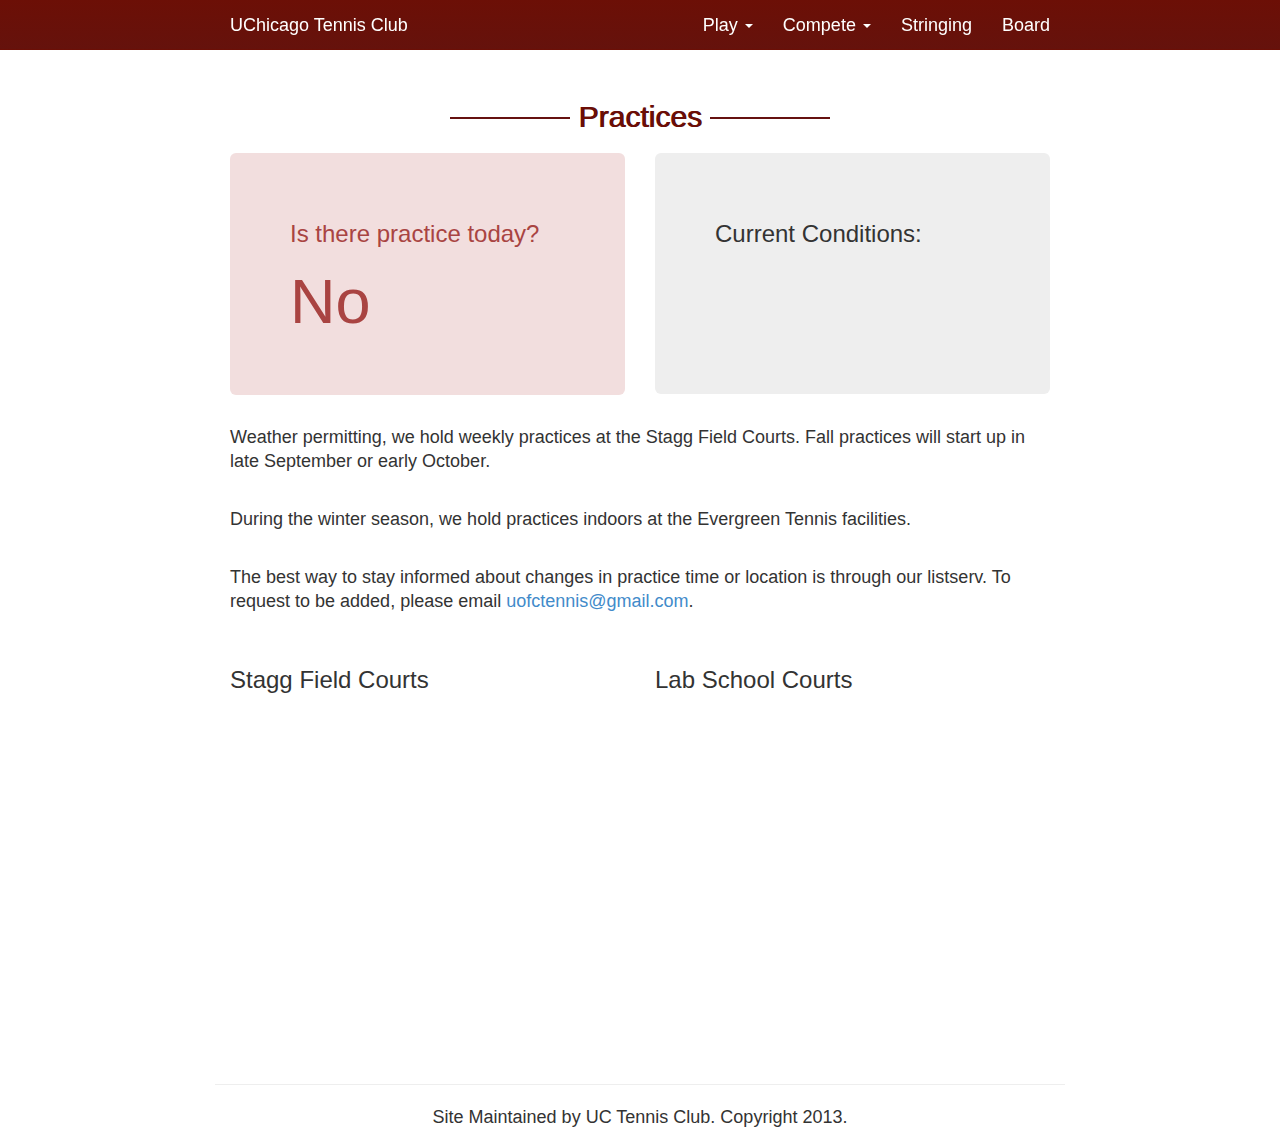
<file: practices.html>
<!DOCTYPE html>
<html lang="en">
<head>
	<meta http-equiv="Content-Type" content="text/html;charset=utf-8" />
	<title>University of Chicago Tennis Club</title>
	<meta name="description" content="The University of Chicago Tennis Club">
	<meta name="author" content="Loic Sharma">

	<link href="css/bootstrap.css" rel="stylesheet" type="text/css" />
	<link href="css/style.css" rel="stylesheet" type="text/css" />
	<meta name="viewport" content="width=device-width, initial-scale=1">
	
	<script href="js/bootstrap.js" type="text/javascript"></script>

	<script>
	  (function(i,s,o,g,r,a,m){i['GoogleAnalyticsObject']=r;i[r]=i[r]||function(){
	  (i[r].q=i[r].q||[]).push(arguments)},i[r].l=1*new Date();a=s.createElement(o),
	  m=s.getElementsByTagName(o)[0];a.async=1;a.src=g;m.parentNode.insertBefore(a,m)
	  })(window,document,'script','//www.google-analytics.com/analytics.js','ga');
	  ga('create', 'UA-41738668-1', 'auto');
	  ga('send', 'pageview');
	</script>
</head>

<body>
	<nav class="navbar navbar-fixed-top" role="navigation">
	  <div class="container">
	    <!-- Brand and toggle get grouped for better mobile display -->
	    <div class="navbar-header">
	      <button type="button" class="navbar-toggle" data-toggle="collapse" data-target="#bs-example-navbar-collapse-1">
	        <span class="sr-only">Toggle navigation</span>
	        <span class="icon-bar"></span>
	        <span class="icon-bar"></span>
	        <span class="icon-bar"></span>
	      </button>
	      <a class="navbar-brand" href="index.html">UChicago Tennis Club</a>
	    </div>

	    <!-- Collect the nav links, forms, and other content for toggling -->
	    <div class="collapse navbar-collapse" id="bs-example-navbar-collapse-1">
	      <ul class="nav navbar-nav navbar-right">
	        <li class="dropdown">
	          <a href="#" class="dropdown-toggle" data-toggle="dropdown">Play <b class="caret"></b></a>
	          <ul class="dropdown-menu">
	            <li><a href="practices.html">Weekly Practices</a></li>
	            <li><a href="playercontactlist.html">Player Contact List</a></li>
	          </ul>
	        </li>
	        <li class="dropdown">
	          <a href="#" class="dropdown-toggle" data-toggle="dropdown">Compete <b class="caret"></b></a>
	          <ul class="dropdown-menu">
	            <li><a href="competitiveplay.html">Competitive Play</a></li>
	            <li><a href="springtournament.html">Annual Spring Tournament</a></li>
	          </ul>
	        </li>
	        <li><a href="stringing.html">Stringing</a></li>
	        <li><a href="board.html">Board</a></li>
	      </ul>
	    </div><!-- /.navbar-collapse -->
	  </div><!-- /.container-fluid -->
	</nav>
	
	<div class="container">
		<div class="row" style="padding-top:80px">
			<div class="col-lg-12">
				<h2><span>Practices</span></h2>
			</div>
		</div>

		<div class="row">
		<div class="col-sm-6">
			<div class="jumbotron" id="jumbotron">
				<h3>Is there practice today?</h3>
				<h1 id="practice"></h1>
			</div>
		</div>
		<div class="col-sm-6">
			<div class="jumbotron" style="height:241px">
				<h3 style="margin-bottom:20px">Current Conditions:</h3>
				<div style="float:left">
					<img id="weatherimg">
				</div>
				<div style="padding-left:65px">
					<p id="weatherdata"></p>
					<p id="temp"></p>
				</div>
			</div>
		</div>
		</div>

		<div class="row">
			<div class="col-lg-12">
				<p>Weather permitting, we hold weekly practices at the Stagg Field Courts. Fall practices will start up in late September or early October.</p><br>
				<p>During the winter season, we hold practices indoors at the Evergreen Tennis facilities.</p><br>
				<p>The best way to stay informed about changes in practice time or location is through our listserv. To request to be added, please email <a href="mailto:uofctennis@gmail.com">uofctennis@gmail.com</a>.</p><br>
			</div>
		</div>

		<div class="row">
			<div class="col-sm-6">
				<h3>Stagg Field Courts</h3>
				<iframe style="width:355px;height:355px;margin-right:10px;" frameborder="0" scrolling="no" src="https://maps.google.com/maps?f=q&amp;source=s_q&amp;hl=en&amp;geocode=&amp;q=University+of+Chicago+Tennis+Courts,+South+Cottage+Grove+Avenue,+Chicago,+IL&amp;aq=0&amp;oq=University+of+Chicago+Tennis+Courts&amp;sll=41.793144,-87.606198&amp;sspn=0.009023,0.01929&amp;g=S+Cottage+Grove+Ave+%26+E+56th+St&amp;ie=UTF8&amp;hq=University+of+Chicago+Tennis+Courts,+South+Cottage+Grove+Avenue,+Chicago,+IL&amp;t=m&amp;ll=41.792177,-87.599316&amp;spn=0.022717,0.03047&amp;z=14&amp;output=embed"></iframe>
			</div>

			<div class="col-sm-6">
				<h3>Lab School Courts</h3>
				<iframe style="width:355px;height:355px;" frameborder="0" scrolling="no" src="https://maps.google.com/maps?f=q&amp;source=s_q&amp;hl=en&amp;geocode=&amp;q=5870+S+Kenwood+Ave&amp;aq=&amp;sll=41.789361,-87.593179&amp;sspn=0.009631,0.01929&amp;ie=UTF8&amp;hq=&amp;hnear=5870+S+Kenwood+Ave,+Chicago,+Illinois+60637&amp;t=m&amp;ll=41.789425,-87.596827&amp;spn=0.022718,0.030384&amp;z=14&amp;iwloc=A&amp;output=embed"></iframe>
			</div>
		</div>
		
		<div class="row">

			<hr>
			<footer>
				<p>Site Maintained by UC Tennis Club. Copyright 2013.</p>
			</footer>
		</div>
		<!--/row-->
	</div>
	<!--/container-->

	<!-- jQuery (necessary for Bootstrap's JavaScript plugins) -->
    <script src="https://ajax.googleapis.com/ajax/libs/jquery/1.11.0/jquery.min.js"></script>
    <!-- Include all compiled plugins (below), or include individual files as needed -->
    <script src="http://netdna.bootstrapcdn.com/bootstrap/3.1.1/js/bootstrap.min.js"></script>

    <script>
		var d = new Date();
		var n = d.getDay();
		var practiceday;
		if (n==8) {
			practiceday = "Yes";
			bgcolor = "#dff0d8";
			textcolor = "#3c763d";
		} else {
			practiceday = "No";
			bgcolor = "#f2dede";
			textcolor = "#a94442";
		}
		document.getElementById("practice").innerHTML = practiceday;
		document.getElementById("jumbotron").style.background = bgcolor;
		document.getElementById("jumbotron").style.color = textcolor;
	</script>

	<script>
		jQuery(document).ready(function($) {
		  $.ajax({
		  url : "http://api.wunderground.com/api/caee0390b4ab56fc/geolookup/conditions/q/PWS:KILCHICA30.json",
		  dataType : "jsonp",
		  success : function(parsed_json) {
		  var weather = parsed_json['current_observation']['weather'];
		  var temp_f = parsed_json['current_observation']['temp_f']
		  var image = parsed_json['current_observation']['icon_url']
		  document.getElementById("weatherdata").innerHTML = weather;
		  document.getElementById("temp").innerHTML = temp_f + " F";
		  document.getElementById("weatherimg").src = image;
		  }
		  });
		});
	</script>

</body>
</html>
</file>
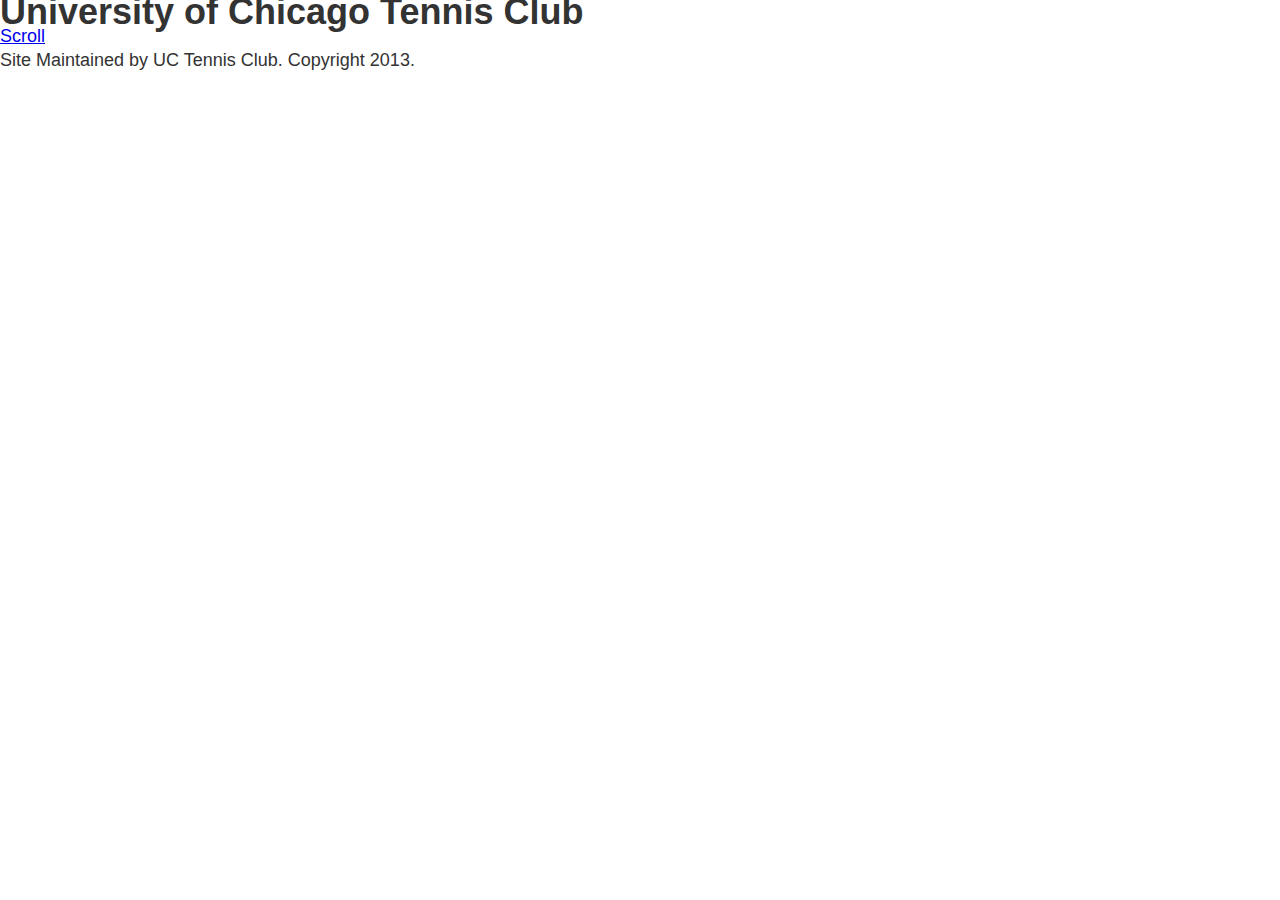
<file: springswing.html>
<!DOCTYPE html>
<html lang="en">
<head>
  <meta http-equiv="Content-Type" content="text/html;charset=utf-8" />
  <title>University of Chicago Tennis Club</title>
  <meta name="description" content="The University of Chicago Tennis Club">
  <meta name="author" content="Loic Sharma">

  <link href="css/style.css" rel="stylesheet" type="text/css" />
  <script>
    (function(i,s,o,g,r,a,m){i['GoogleAnalyticsObject']=r;i[r]=i[r]||function(){
    (i[r].q=i[r].q||[]).push(arguments)},i[r].l=1*new Date();a=s.createElement(o),
    m=s.getElementsByTagName(o)[0];a.async=1;a.src=g;m.parentNode.insertBefore(a,m)
    })(window,document,'script','//www.google-analytics.com/analytics.js','ga');

    ga('create', 'UA-41738668-1', 'auto');
    ga('send', 'pageview');

  </script>
</head>

<body>
  <div class="header">
    <h1>University of Chicago Tennis Club</h1>
  </div>

  <div class="container">
  </div> 


<a href="#" class="scrollup">Scroll</a>

  <div class="footer">
    <p>Site Maintained by UC Tennis Club. Copyright 2013.</p>
  </div>

  <script src="http://ajax.googleapis.com/ajax/libs/jquery/1.7.1/jquery.min.js"></script>
  <script type="text/javascript">
    $(document).ready(function() {
      function scrollToSection(URL) {
        var index = URL.lastIndexOf('#');

        if(index > -1) {
          var sectionName = URL.substr(index + 1);
          var offset = $("#"+sectionName+"-content").offset();

          if(offset != null) {
            $('html, body').animate({
             scrollTop: offset.top
            }, 600);
          }
        }
      }

      scrollToSection(document.URL);

      $("div.header div.navigation ul li a").click(function() {
        scrollToSection(this.href);
      });

      $(window).scroll(function() {
        if($(this).scrollTop() > 100) {
          $('.scrollup').fadeIn();
        }
        else {
          $('.scrollup').fadeOut();
        }
      }); 
 
      $('.scrollup').click(function(){
        $("html, body").animate({scrollTop: 0}, 600);
        
        return false;
      });
    });
  </script>
</body>
</html>
</file>
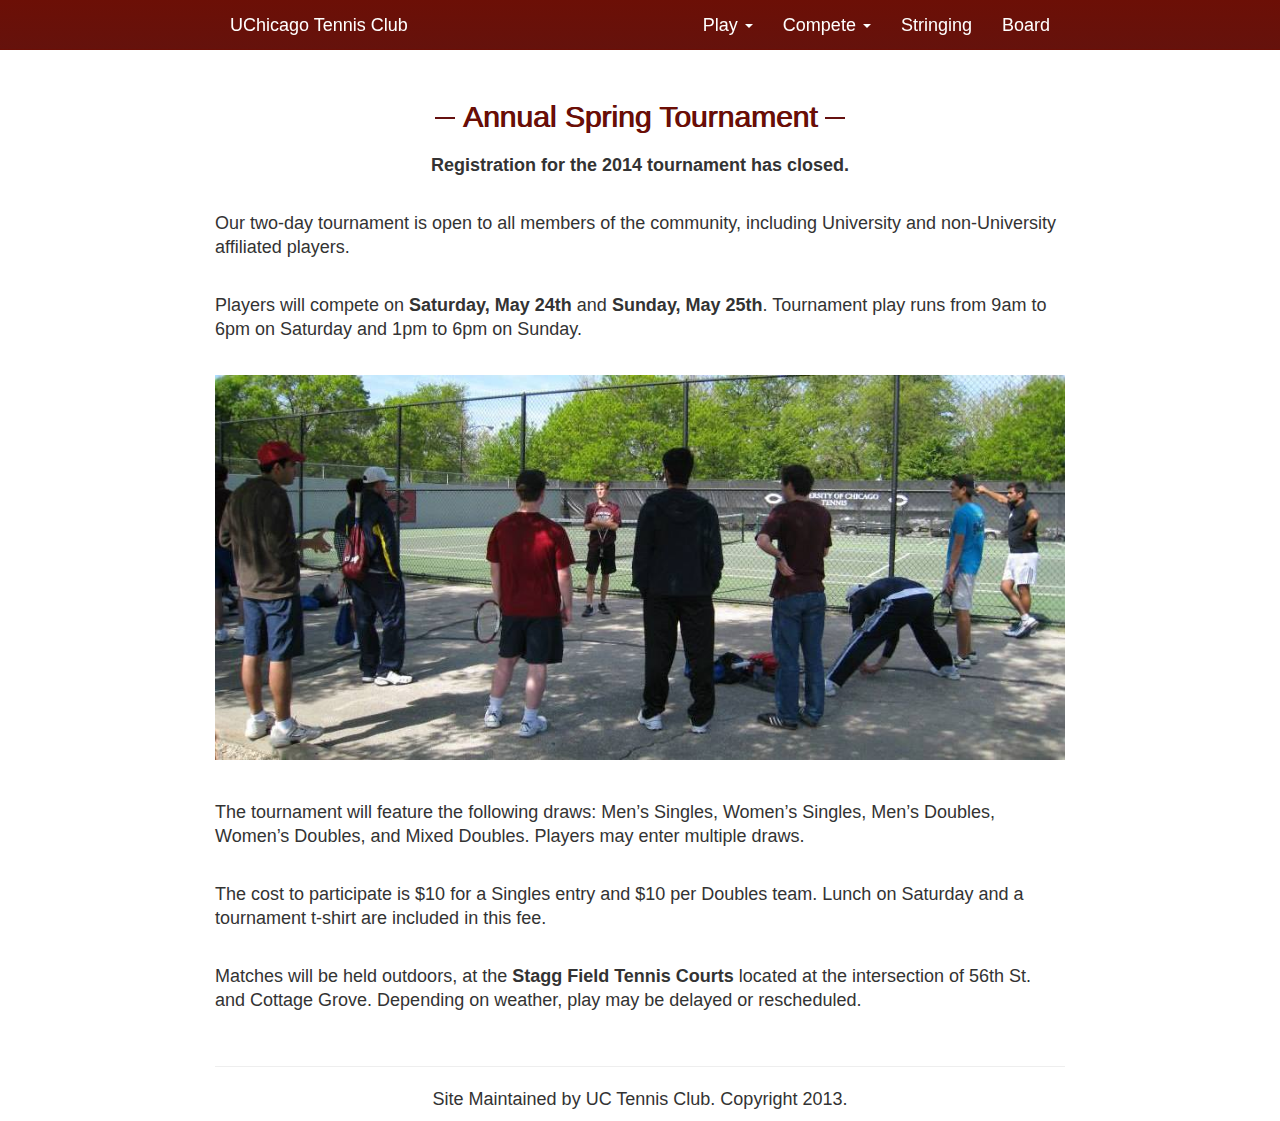
<file: springtournament.html>
<!DOCTYPE html>
<html lang="en">
<head>
  <meta http-equiv="Content-Type" content="text/html;charset=utf-8" />
  <title>University of Chicago Tennis Club</title>
  <meta name="description" content="The University of Chicago Tennis Club">
  <meta name="author" content="Loic Sharma">

  <link href="css/bootstrap.css" rel="stylesheet" type="text/css" />
  <link href="css/style.css" rel="stylesheet" type="text/css" />
  <meta name="viewport" content="width=device-width, initial-scale=1">
  <script>
    (function(i,s,o,g,r,a,m){i['GoogleAnalyticsObject']=r;i[r]=i[r]||function(){
    (i[r].q=i[r].q||[]).push(arguments)},i[r].l=1*new Date();a=s.createElement(o),
    m=s.getElementsByTagName(o)[0];a.async=1;a.src=g;m.parentNode.insertBefore(a,m)
    })(window,document,'script','//www.google-analytics.com/analytics.js','ga');

    ga('create', 'UA-41738668-1', 'auto');
    ga('send', 'pageview');

  </script>
</head>

<body>
  <nav class="navbar navbar-fixed-top" role="navigation">
    <div class="container">
      <!-- Brand and toggle get grouped for better mobile display -->
      <div class="navbar-header">
        <button type="button" class="navbar-toggle" data-toggle="collapse" data-target="#bs-example-navbar-collapse-1">
          <span class="sr-only">Toggle navigation</span>
          <span class="icon-bar"></span>
          <span class="icon-bar"></span>
          <span class="icon-bar"></span>
        </button>
        <a class="navbar-brand" href="index.html">UChicago Tennis Club</a>
      </div>

      <!-- Collect the nav links, forms, and other content for toggling -->
      <div class="collapse navbar-collapse" id="bs-example-navbar-collapse-1">
        <ul class="nav navbar-nav navbar-right">
          <li class="dropdown">
            <a href="#" class="dropdown-toggle" data-toggle="dropdown">Play <b class="caret"></b></a>
            <ul class="dropdown-menu">
              <li><a href="practices.html">Weekly Practices</a></li>
              <li><a href="playercontactlist.html">Player Contact List</a></li>
            </ul>
          </li>
          <li class="dropdown">
            <a href="#" class="dropdown-toggle" data-toggle="dropdown">Compete <b class="caret"></b></a>
            <ul class="dropdown-menu">
              <li><a href="competitiveplay.html">Competitive Play</a></li>
              <li><a href="springtournament.html">Annual Spring Tournament</a></li>
            </ul>
          </li>
          <li><a href="stringing.html">Stringing</a></li>
          <li><a href="board.html">Board</a></li>
        </ul>
      </div><!-- /.navbar-collapse -->
    </div><!-- /.container-fluid -->
  </nav>

    <div class="container">
      <div class="row" style="padding-top: 80px">
        <h2><span>Annual Spring Tournament</span></h2>

        <p style="text-align:center"><b>Registration for the 2014 tournament has closed.</b></p><br>

        <p>Our two-day tournament is open to all members of the community, including University and non-University affiliated players.</p><br>

        <p>Players will compete on <b>Saturday, May 24th</b> and <b>Sunday, May 25th</b>. Tournament play runs from 9am to 6pm on Saturday and 1pm to 6pm on Sunday.</p><br>

        <p style="padding-bottom:30px"><img src="images/players.jpg" width="100%"></p>

        <p>The tournament will feature the following draws: Men’s Singles, Women’s Singles, Men’s Doubles, Women’s Doubles, and Mixed Doubles. Players may enter multiple draws.</p><br>

        <p>The cost to participate is $10 for a Singles entry and $10 per Doubles team. Lunch on Saturday and a tournament t-shirt are included in this fee.</p><br>

        <p>Matches will be held outdoors, at the <b>Stagg Field Tennis Courts</b> located at the intersection of 56th St. and Cottage Grove. Depending on weather, play may be delayed or rescheduled.</p><br>
        
    </div> 


    <div class="row">
      <hr>
      <footer>
        <p>Site Maintained by UC Tennis Club. Copyright 2013.</p>
      </footer>
    </div>
    <!--/row-->
  </div>
  <!--/container-->

  <!-- jQuery (necessary for Bootstrap's JavaScript plugins) -->
    <script src="https://ajax.googleapis.com/ajax/libs/jquery/1.11.0/jquery.min.js"></script>
    <!-- Include all compiled plugins (below), or include individual files as needed -->
    <script src="http://netdna.bootstrapcdn.com/bootstrap/3.1.1/js/bootstrap.min.js"></script>

</body>
</html>
</file>
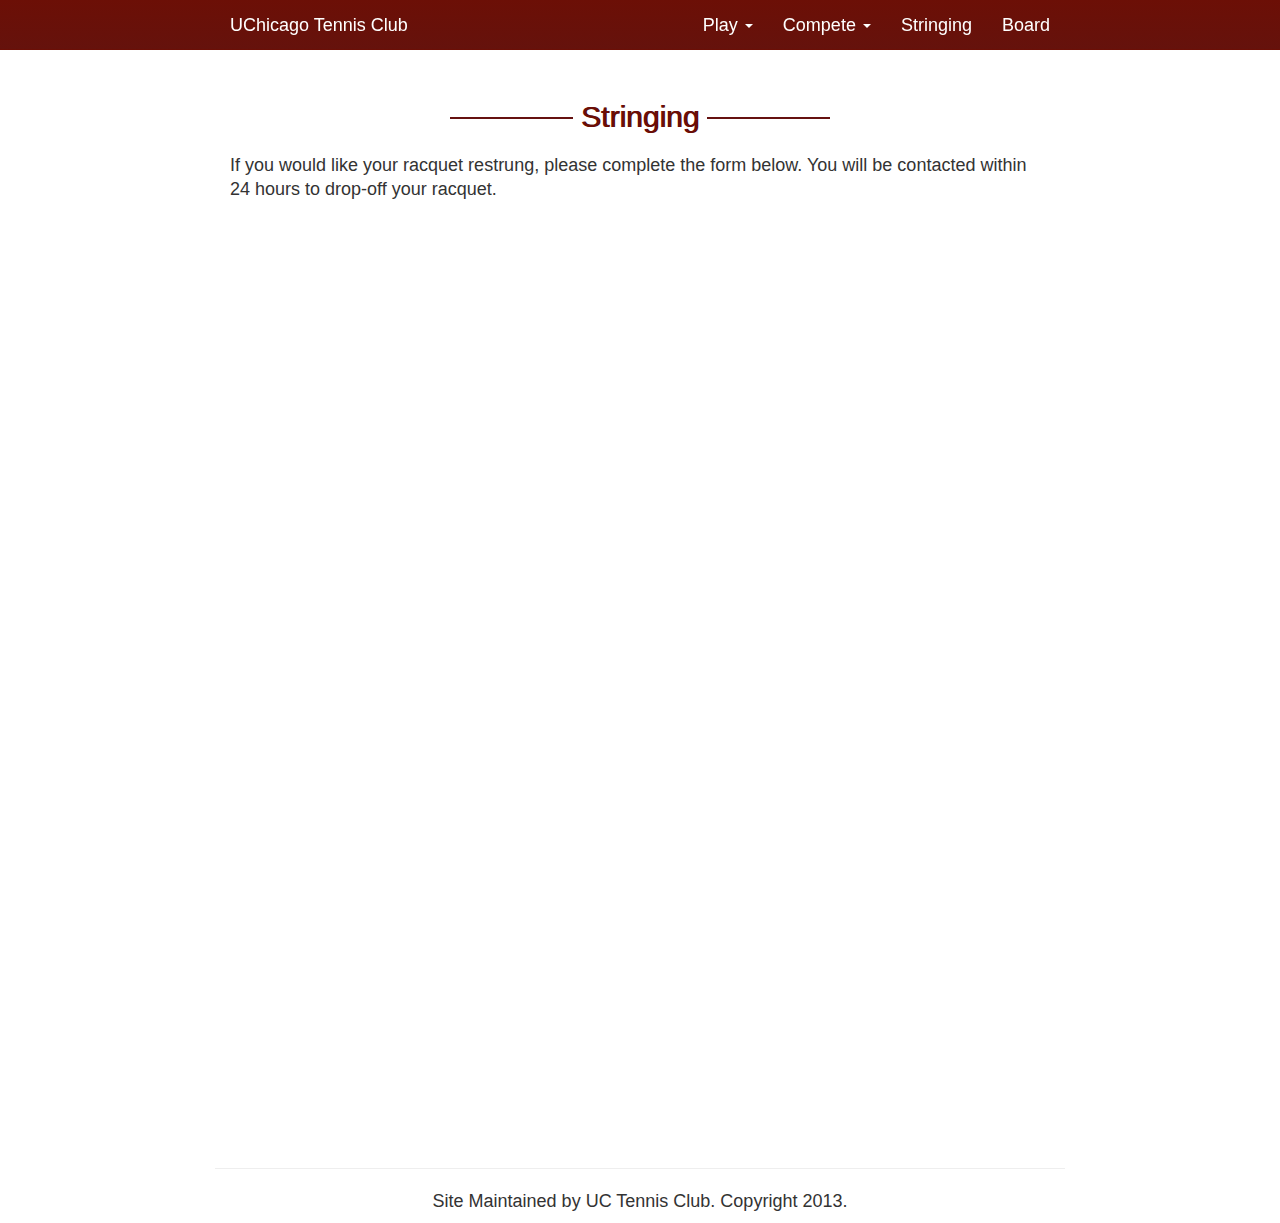
<file: stringing.html>
<!DOCTYPE html>
<html lang="en">
<head>
	<meta http-equiv="Content-Type" content="text/html;charset=utf-8" />
	<title>University of Chicago Tennis Club</title>
	<meta name="description" content="The University of Chicago Tennis Club">
	<meta name="author" content="Loic Sharma">

	<link href="css/bootstrap.css" rel="stylesheet" type="text/css" />
	<link href="css/style.css" rel="stylesheet" type="text/css" />
	<meta name="viewport" content="width=device-width, initial-scale=1">
	<script>
	  (function(i,s,o,g,r,a,m){i['GoogleAnalyticsObject']=r;i[r]=i[r]||function(){
	  (i[r].q=i[r].q||[]).push(arguments)},i[r].l=1*new Date();a=s.createElement(o),
	  m=s.getElementsByTagName(o)[0];a.async=1;a.src=g;m.parentNode.insertBefore(a,m)
	  })(window,document,'script','//www.google-analytics.com/analytics.js','ga');

	  ga('create', 'UA-41738668-1', 'auto');
	  ga('send', 'pageview');

	</script>
</head>

<body>
	<nav class="navbar navbar-fixed-top" role="navigation">
	  <div class="container">
	    <!-- Brand and toggle get grouped for better mobile display -->
	    <div class="navbar-header">
	      <button type="button" class="navbar-toggle" data-toggle="collapse" data-target="#bs-example-navbar-collapse-1">
	        <span class="sr-only">Toggle navigation</span>
	        <span class="icon-bar"></span>
	        <span class="icon-bar"></span>
	        <span class="icon-bar"></span>
	      </button>
	      <a class="navbar-brand" href="index.html">UChicago Tennis Club</a>
	    </div>

	    <!-- Collect the nav links, forms, and other content for toggling -->
	    <div class="collapse navbar-collapse" id="bs-example-navbar-collapse-1">
	      <ul class="nav navbar-nav navbar-right">
	        <li class="dropdown">
	          <a href="#" class="dropdown-toggle" data-toggle="dropdown">Play <b class="caret"></b></a>
	          <ul class="dropdown-menu">
	            <li><a href="practices.html">Weekly Practices</a></li>
	            <li><a href="playercontactlist.html">Player Contact List</a></li>
	          </ul>
	        </li>
	        <li class="dropdown">
	          <a href="#" class="dropdown-toggle" data-toggle="dropdown">Compete <b class="caret"></b></a>
	          <ul class="dropdown-menu">
	            <li><a href="competitiveplay.html">Competitive Play</a></li>
	            <li><a href="springtournament.html">Annual Spring Tournament</a></li>
	          </ul>
	        </li>
	        <li><a href="stringing.html">Stringing</a></li>
	        <li><a href="board.html">Board</a></li>
	      </ul>
	    </div><!-- /.navbar-collapse -->
	  </div><!-- /.container-fluid -->
	</nav>

	<div class="container">
		<div class="row" style="padding-top: 80px">
			<div class="col-lg-12">
				<h2><span>Stringing</span></h2>
				<p>If you would like your racquet restrung, please complete the form below. You will be contacted within 24 hours to drop-off your racquet.</p><br>
				<iframe src="https://docs.google.com/spreadsheet/embeddedform?formkey=dGd3Tk1XaW9OOUFnaG1FaDVfc3ZBSXc6MQ" width="760" height="907" frameborder="0" marginheight="0" marginwidth="0">Loading...</iframe>
			</div>
		</div>

	<div class="row">

			<hr>
			<footer>
				<p>Site Maintained by UC Tennis Club. Copyright 2013.</p>
			</footer>
		</div>
		<!--/row-->
	</div>
	<!--/container-->

	<!-- jQuery (necessary for Bootstrap's JavaScript plugins) -->
    <script src="https://ajax.googleapis.com/ajax/libs/jquery/1.11.0/jquery.min.js"></script>
    <!-- Include all compiled plugins (below), or include individual files as needed -->
    <script src="http://netdna.bootstrapcdn.com/bootstrap/3.1.1/js/bootstrap.min.js"></script>

</body>
</html>
</file>
<file: css/style.css>
@charset "utf-8";

* {
  margin: 0;
  padding: 0;
}

body {
  margin: 0;
  font-family: 'Helvetica Neue', Helvetica, Arial, sans-serif;
  font-size: 18px;
  font-weight: 200;
  line-height: 24px;
  color: #333333;
  background-color: #FFFFFF;
}

.navbar-fixed-top {
  background-color: rgb(125, 1, 1);
  background: -webkit-linear-gradient(top, rgb(108, 15, 6) 0%, rgb(101, 18, 12) 100%);
  background: -moz-linear-gradient(top, rgb(108, 15, 6) 0%, rgb(101, 18, 12) 100%);
  background: -o-linear-gradient(top, rgb(108, 15, 6) 0%, rgb(101, 18, 12) 100%);
  background: -ms-linear-gradient(top, rgb(108, 15, 6) 0%, rgb(101, 18, 12) 100%);
  background: linear-gradient(top, rgb(108, 15, 6) 0%, rgb(101, 18, 12) 100%);
  color: #FFFFFF;
  text-align: center;
  height: 50px;
  width: 100%;
  position: fixed;
  z-index: 1000;
}

.navbar-brand {
  color: #FFFFFF;
  height: 50px;
}

.navbar-brand:hover {
  color: #eee;
  height: 50px;
}

.collapse .navbar-collapse {
  height: 50px;
}

.navbar-fixed-top ul li a {
  display: inline-block;
  color: inherit;
  text-decoration: inherit;
}

.navbar-fixed-top ul li a:hover {
  background-color: white;
  color: rgb(101, 17, 16);
  text-decoration: none;
  border-bottom-color: #FFFFFF;
}

.navbar-fixed-top .active ul li a {
  background-color: white;
  color: rgb(101, 17, 16);
  text-decoration: none;
  border-bottom-color: #FFFFFF;
}

li.dropdown.open {
  color: #333333;
  text-align: left;
  text-decoration: inherit;
  border: 1px;
  border-color: #FFFFFF;
}

.dropdown-menu ul li a:hover {
  color: rgb(101, 17, 16);
}

div.container {
  width: 850px;
  margin: 0px auto 0px auto;
}

h2 {
  color: rgb(108, 14, 6);
  text-shadow: 1px 0px rgb(84, 9, 8);
  font-weight: 400;
  margin-top: 20px;
  margin-bottom: 20px;
  position: relative;
  text-align: center;
}

h2 span {
  background-color: #FFFFFF;
  padding: 0 8px;
  z-index: 1;
  position: relative;
}

h2:before{
  position: absolute;
  content: '';
  left: 220px;
  right: 220px;
  top: 50%;
  border: 1px solid rgb(101, 17, 16);
  z-index: 0;
}

div.container div.content h3 {
  text-align: center;
  margin-top: 20px;
  margin-bottom: 10px;
}

img[width="728px"] {
  border: 5px solid #FFFFFF;
}

div.officer {
  width: 100%;
  height: 240px;
  padding-bottom: 10px;
}

div.officer div.officer-image {
  float: left;
  width: 250px;
}

div.officer div.information {
  float: right;
  width: 450px;
  margin-top: 30px;
  padding-left: 20px;
}

div.officer div.information span.officer-name {
  color: rgb(108, 14, 6);
  font-weight: 400;
  display: block;
  padding-bottom: 5px;
}

div.event {
  width: 100%;
  height: 260px;
  padding-bottom: 20px;
}

div.event div.event-image {
  float: left;
  width: 250px;
}

div.event div.information {
  float: right;
  width: 450px;
  margin-top: 30px;
  padding-left: 20px;
}

div.event div.information span.event-name {
  color: rgb(108, 14, 6);
  font-weight: 400;
  display: block;
  padding-bottom: 5px;
}

table {
  display: table;
  width: 728px;
  border-spacing: 2px;
  background-attachment: scroll;
  background-color: #FFFFFF;
  border-bottom-color: rgb(128,128,128);
  border-collapse: collapse;
  border-left-color: rgb(128,128,128);
  border-right-color: rgb(128,128,128);
  border-top-color: rgb(128,128,128);
  height: 50px;
  margin-left: 0px;
  margin-right: 0px;
  margin-top: 0px;
  margin-bottom: 25px;
  text-align: left;
}

table th {
  display: table-cell;
  color: #FFFFFF;
  font-weight: 200;
  background: rgb(108, 14, 6);
  text-align: center;
  padding: 3px;
  border-bottom: 3px solid #FFFFFF;
}

table td {
  display: table-cell;
  background: #f8f8f8;
  text-align: center;
  padding: 3px;
  border-bottom: 3px solid #FFFFFF;
}

footer {
  text-align: center;
}
</file>
